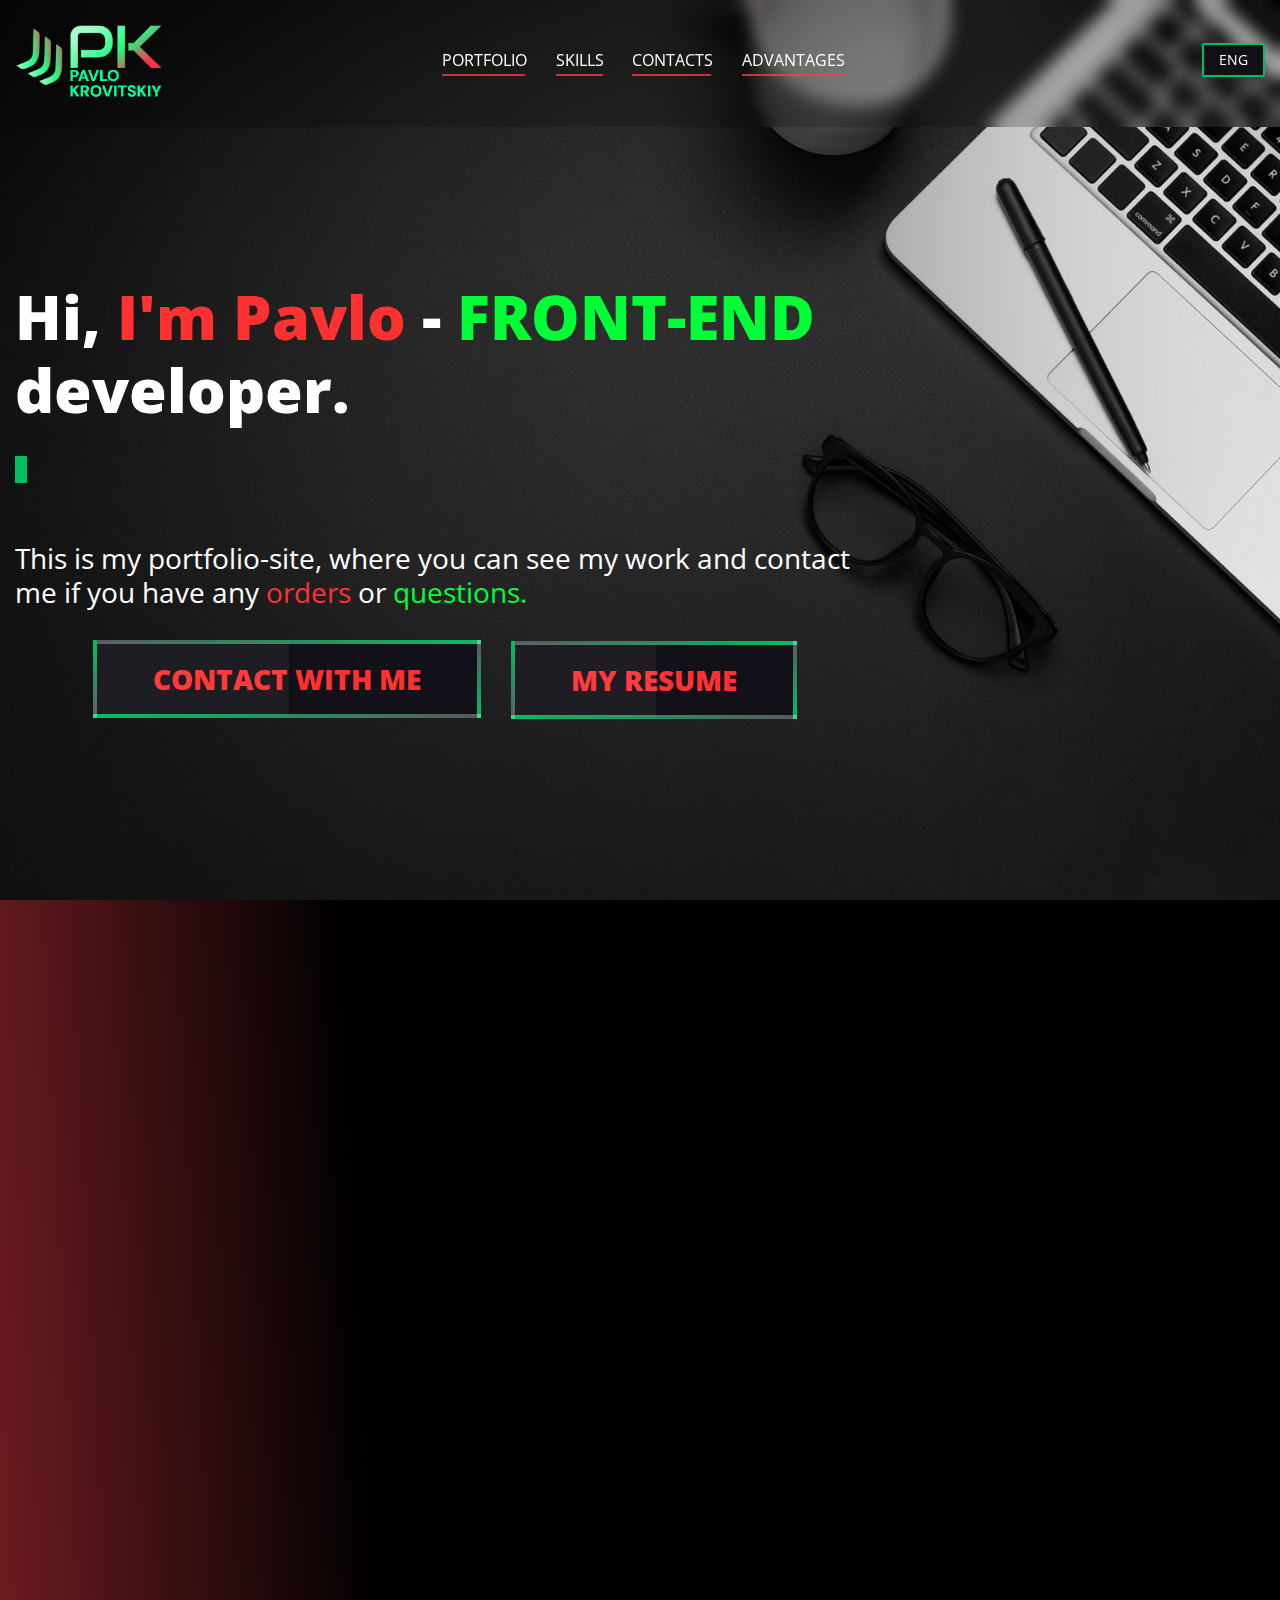
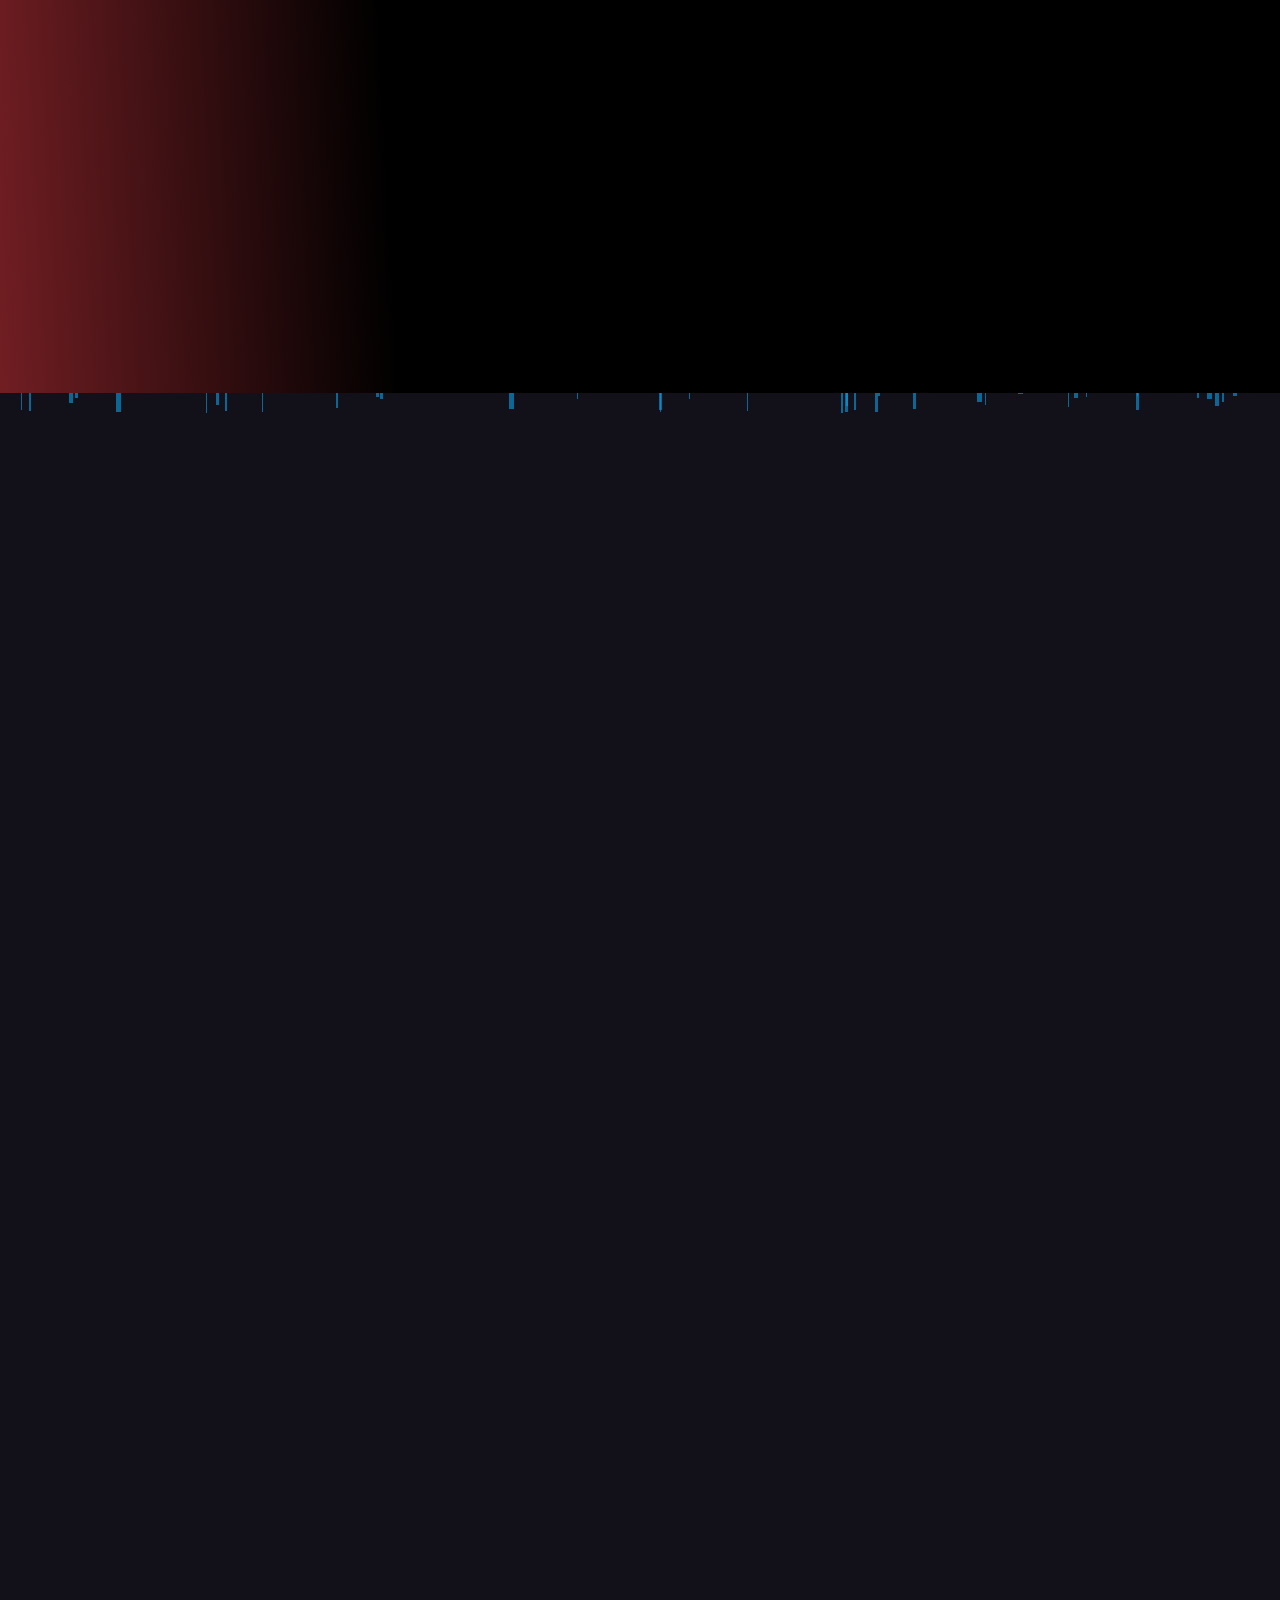
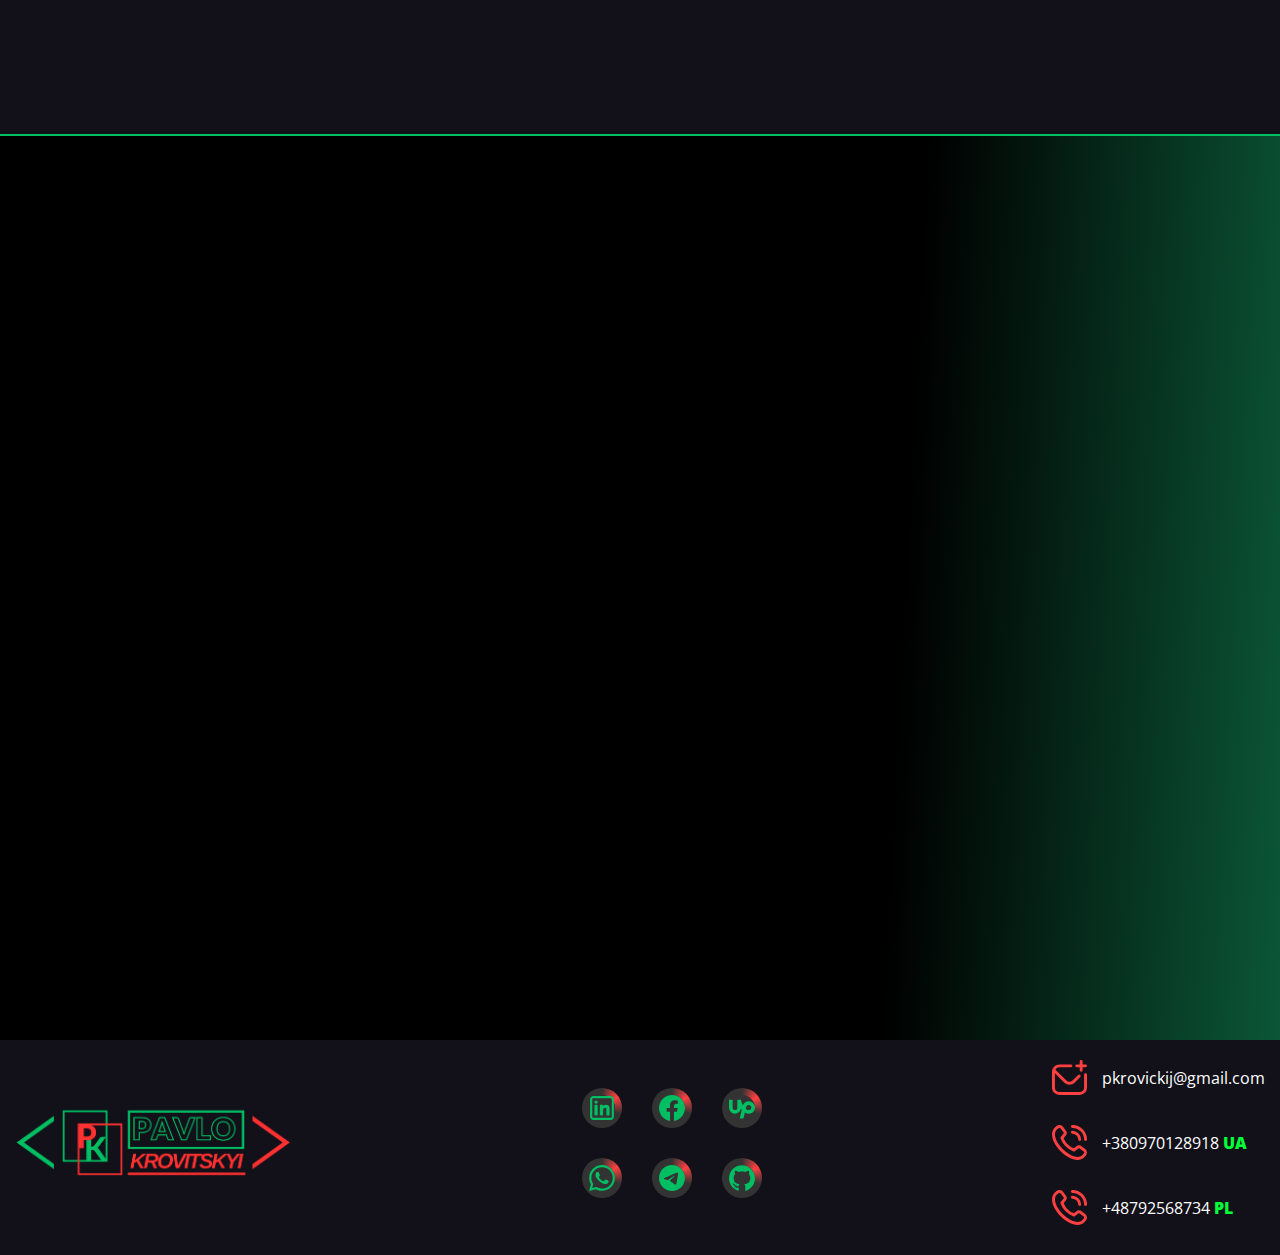
<file: portfolio/index.html>
<!DOCTYPE html>
<html lang="en">

<head>
	<title>PK Portfolio</title>
	<meta charset="UTF-8">
	<meta name="format-detection" content="telephone=no">
	<!-- <style>body{opacity: 0;}</style> -->
	<link rel="stylesheet" href="css/style.min.css?_v=20240320204629">
	<link rel="shortcut icon" href="favicon.png">
	<!-- <meta name="robots" content="noindex, nofollow"> -->
	<meta name="viewport" content="width=device-width, initial-scale=1.0">
</head>

<body>
	<div class="wrapper">
		<header data-lp data-scroll class="header">
			<div class="header__container">
				<a href="#" data-goto-header data-goto=".hero-page" class="header__logo hover-target">
					<img src="img/logo-1(5).png" alt="site logo with text Pavlo Krovitskyi">
				</a>
				<div class="header__menu menu">
					<nav class="menu__body">
						<ul class="menu__list">
							<li class="menu__item"><a data-goto-header data-goto=".portfolio" href="#" class="menu__link link ">Portfolio</a></li>
							<li class="menu__item"><a data-goto-header data-goto=".skills" href="#" class="menu__link link ">Skills</a></li>
							<li class="menu__item"><a data-goto-header data-goto=".contacts-page" href="#" class="menu__link link ">Contacts</a></li>
							<li class="menu__item"><a data-goto-header data-goto=".advantages" href="#" class="menu__link link ">Advantages</a></li>
						</ul>
					</nav>
				</div>
				<!--  -->
				<div class="header__actions">
					<div class="header__theme-switch theme-switch">
						<input type="checkbox" class="theme-switch__checkbox" id="change-theme" aria-label="change theme">
						<label for="change-theme" class="theme-switch__label">
							<svg class="theme-switch__moon" stroke-width="1.5" viewBox="0 0 24 24" fill="none" xmlns="http://www.w3.org/2000/svg">
								<path d="M3 11.5066C3 16.7497 7.25034 21 12.4934 21C16.2209 21 19.4466 18.8518 21 15.7259C12.4934 15.7259 8.27411 11.5066 8.27411 3C5.14821 4.55344 3 7.77915 3 11.5066Z" stroke="currentColor" stroke-linecap="round" stroke-linejoin="round" />
							</svg>
							<svg class="theme-switch__sun" stroke-width="1.5" viewBox="0 0 24 24" fill="none" xmlns="http://www.w3.org/2000/svg">
								<path d="M12 18C15.3137 18 18 15.3137 18 12C18 8.68629 15.3137 6 12 6C8.68629 6 6 8.68629 6 12C6 15.3137 8.68629 18 12 18Z" stroke="currentColor" stroke-linecap="round" stroke-linejoin="round" />
								<path d="M22 12L23 12" stroke="currentColor" stroke-linecap="round" stroke-linejoin="round" />
								<path d="M12 2V1" stroke="currentColor" stroke-linecap="round" stroke-linejoin="round" />
								<path d="M12 23V22" stroke="currentColor" stroke-linecap="round" stroke-linejoin="round" />
								<path d="M20 20L19 19" stroke="currentColor" stroke-linecap="round" stroke-linejoin="round" />
								<path d="M20 4L19 5" stroke="currentColor" stroke-linecap="round" stroke-linejoin="round" />
								<path d="M4 20L5 19" stroke="currentColor" stroke-linecap="round" stroke-linejoin="round" />
								<path d="M4 4L5 5" stroke="currentColor" stroke-linecap="round" stroke-linejoin="round" />
								<path d="M1 12L2 12" stroke="currentColor" stroke-linecap="round" stroke-linejoin="round" />
							</svg>
							<span class="theme-switch__ball"></span>
						</label>
					</div>

					<select aria-label="Language selection" class="header__lang hover-target">
						<option data-href="ua.html" value="UA">UA</option>
						<option data-href="index.html" value="ENG" selected>ENG</option>
					</select>
				</div>

				<button type="button" class="header__icon-button icon-menu" aria-label="burger menu button"><span></span></button>

			</div>
			<div id="scroll-bar"></div>
		</header>
		<main class="page">

			<section class="page__hero hero-page">
				<div class="hero-page__container">
					<div class="hero-page__body">
						<div class="hero-page__wrapper-title">
							<h1 class="hero-page__title">Hi, <span>I'm Pavlo</span> - <span>FRONT-END</span> developer.</h1>
						</div>

						<div class="hero-page__wrapper-text">
							<p data-text-type="70" data-text-type-delay="3000" class="hero-page__text hover-target">
								My passion is creating responsive websites and web applications. I like to work with complex and bright projects, they help me develop and be a high-level developer.
							</p>
						</div>

						<div class="hero-page__lable">This is my portfolio-site, where you can see my work and contact me if you have any <span>orders</span> or <span>questions.</span></div>

						<div class="hero-page__buttons">
							<div class="hero-page__wrapper-button">
								<a target="_blank" rel="noopener noreferrer" href="https://t.me/Pavlo_Krovitskyi" class="hero-page__button hover-target">contact with me <span></span><span></span><span></span><span></span></a>
							</div>
							<div class="hero-page__wrapper-button">
								<button class="hero-page__button hover-target" type="button">my resume <span></span><span></span><span></span><span></span></button>
							</div>
						</div>


					</div>
				</div>
			</section>

			<section data-watch data-watch-once data-watch-margin="-160px" class="page__portfolio portfolio">
				<div class="portfolio__container">
					<div class="portfolio__wrapper-title">
						<h2 class="portfolio__title"><span>my</span> <span>portfolio</span></h2>
					</div>

					<div data-showmore="items" class="portfolio__content">
						<div data-watch data-watch-once data-watch-threshold="0.3" data-showmore-content="2" class="portfolio__body">

							<a data-watch data-watch-once data-watch-threshold="0.4" target="_blank" rel="noopener noreferrer" href="https://alfa-automation-gmbh-an.netlify.app/" class="portfolio__item item-portfolio">
								<div class="item-portfolio__body">
									<div class="item-portfolio__front-side-ibg">
										<img data-src="img/portfolio-image/alpha-a.jpg" alt="portfolio image">
										<div class="item-portfolio__icon">
											<svg>
												<use xlink:href="img/icons/icons.svg#click-icon"></use>
											</svg>
										</div>
									</div>
									<div class="item-portfolio__back-side info-item">
										<div class="info-item__wrapper-title">
											<h3 class="info-item__title hover-target">Alpha Automation GMBH</h3>
										</div>
										<div class="info-item__wrapper-lable">
											<div class="info-item__lable hover-target"><span>Click</span> <span>to view</span></div>
										</div>
									</div>
								</div>
							</a>

							<a data-watch data-watch-once data-watch-threshold="0.4" target="_blank" rel="noopener noreferrer" href="https://morning-rocket.netlify.app/" class="portfolio__item item-portfolio ">
								<div class="item-portfolio__body ">
									<div class="item-portfolio__front-side-ibg">
										<img data-src="img/portfolio-image/morning-r.jpg" alt="item portfolio image">
										<div class="item-portfolio__icon">
											<svg>
												<use xlink:href="img/icons/icons.svg#click-icon"></use>
											</svg>
										</div>
									</div>
									<div class="item-portfolio__back-side info-item">
										<div class="info-item__wrapper-title">
											<h3 class="info-item__title hover-target">Morning Rocket</h3>
										</div>
										<div class="info-item__wrapper-lable">
											<div class="info-item__lable hover-target"><span>Click</span> <span>to view</span></div>
										</div>
									</div>
								</div>
							</a>

							<a data-watch data-watch-once data-watch-threshold="0.4" target="_blank" rel="noopener noreferrer" href="https://pavlokrovitskyi.github.io/work/spyro/" class="portfolio__item item-portfolio">
								<div class="item-portfolio__body">
									<div class="item-portfolio__front-side-ibg">
										<img data-src="img/portfolio-image/spyro.jpg" alt="item portfolio image">
										<div class="item-portfolio__icon">
											<svg>
												<use xlink:href="img/icons/icons.svg#click-icon"></use>
											</svg>
										</div>
									</div>
									<div class="item-portfolio__back-side info-item">
										<div class="info-item__wrapper-title">
											<h3 class="info-item__title hover-target">SPYRO</h3>
										</div>
										<div class="info-item__wrapper-lable">
											<div class="info-item__lable hover-target"><span>Click</span> <span>to view</span></div>
										</div>
									</div>
								</div>
							</a>

							<a data-watch data-watch-once data-watch-threshold="0.4" target="_blank" rel="noopener noreferrer" href="https://jadoo-pk.netlify.app/" class="portfolio__item item-portfolio">
								<div class="item-portfolio__body">
									<div class="item-portfolio__front-side-ibg">
										<img data-src="img/portfolio-image/jadoo.jpg" alt="item portfolio image">
										<div class="item-portfolio__icon">
											<svg>
												<use xlink:href="img/icons/icons.svg#click-icon"></use>
											</svg>
										</div>
									</div>
									<div class="item-portfolio__back-side info-item">
										<div class="info-item__wrapper-title">
											<h3 class="info-item__title hover-target">JADOO</h3>
										</div>
										<div class="info-item__wrapper-lable">
											<div class="info-item__lable hover-target"><span>Click</span> <span>to view</span></div>
										</div>
									</div>
								</div>
							</a>

							<a data-watch data-watch-once data-watch-threshold="0.4" target="_blank" rel="noopener noreferrer" rel="noopener noreferrer" href="https://trans-gold-pk.netlify.app/" class="portfolio__item item-portfolio">
								<div class="item-portfolio__body ">
									<div class="item-portfolio__front-side-ibg">
										<img data-src="img/portfolio-image/trans-g.jpg" alt="item portfolio image">
										<div class="item-portfolio__icon">
											<svg>
												<use xlink:href="img/icons/icons.svg#click-icon"></use>
											</svg>
										</div>
									</div>
									<div class="item-portfolio__back-side info-item">
										<div class="info-item__wrapper-title">
											<h3 class="info-item__title hover-target">Transfer Gold</h3>
										</div>
										<div class="info-item__wrapper-lable">
											<div class="info-item__lable hover-target"><span>Click</span> <span>to view</span></div>
										</div>
									</div>
								</div>
							</a>

							<a data-watch data-watch-once data-watch-threshold="0.4" target="_blank" rel="noopener noreferrer" href="https://pavlokrovitskyi.github.io/work/deep/" class="portfolio__item item-portfolio">
								<div class="item-portfolio__body">
									<div class="item-portfolio__front-side-ibg">
										<img data-src="img/portfolio-image/deep.jpg" alt="item portfolio image">
										<div class="item-portfolio__icon">
											<svg>
												<use xlink:href="img/icons/icons.svg#click-icon"></use>
											</svg>
										</div>
									</div>
									<div class="item-portfolio__back-side info-item">
										<div class="info-item__wrapper-title">
											<h3 class="info-item__title hover-target">Deep - Digital Agency</h3>
										</div>
										<div class="info-item__wrapper-lable">
											<div class="info-item__lable hover-target"><span>Click</span> <span>to view</span></div>
										</div>
									</div>
								</div>
							</a>

							<a data-watch data-watch-once data-watch-threshold="0.4" target="_blank" rel="noopener noreferrer" href="https://creative-thinker-pk.netlify.app/" class="portfolio__item item-portfolio ">
								<div class="item-portfolio__body">
									<div class="item-portfolio__front-side-ibg">
										<img data-src="img/portfolio-image/creative-t.jpg" alt="item portfolio image">
										<div class="item-portfolio__icon">
											<svg>
												<use xlink:href="img/icons/icons.svg#click-icon"></use>
											</svg>
										</div>
									</div>
									<div class="item-portfolio__back-side info-item">
										<div class="info-item__wrapper-title">
											<h3 class="info-item__title hover-target">Creative Thinker</h3>
										</div>
										<div class="info-item__wrapper-lable">
											<div class="info-item__lable hover-target"><span>Click</span> <span>to view</span></div>
										</div>
									</div>
								</div>
							</a>

							<a data-watch data-watch-once data-watch-threshold="0.4" target="_blank" rel="noopener noreferrer" href="https://aster-news-pk.netlify.app/home" class="portfolio__item item-portfolio">
								<div class="item-portfolio__body">
									<div class="item-portfolio__front-side-ibg">
										<img data-src="img/portfolio-image/aster.jpg" alt="item portfolio image">
										<div class="item-portfolio__icon">
											<svg>
												<use xlink:href="img/icons/icons.svg#click-icon"></use>
											</svg>
										</div>
									</div>
									<div class="item-portfolio__back-side info-item">
										<div class="info-item__wrapper-title">
											<h3 class="info-item__title hover-target">Aster News</h3>
										</div>
										<div class="info-item__wrapper-lable">
											<div class="info-item__lable hover-target"><span>Click</span> <span>to view</span></div>
										</div>
									</div>
								</div>
							</a>

						</div>
						<div data-watch data-watch-once data-watch-margin="-100px" class="portfolio__wrapper-more-button">
							<button hidden data-showmore-button type="button" class="portfolio__more-button hover-target">
								<span>Show more</span><span>Show less</span>
							</button>
						</div>
					</div>

				</div>
			</section>

			<section data-watch data-watch-once data-watch-margin="-160px" class="page__skills skills">
				<div class="skills__cloud cloud"></div>
				<div class="skills__wrapper-title">
					<h2 class="skills__title"><span>My</span> <span>skills</span></h2>
				</div>
				<!-- Оболонка слайдера -->
				<div data-watch data-watch-once data-watch-threshold="0.6" class="skills__slider swiper">
					<!-- Частина слайдера, що рухається -->
					<div class="skills__wrapper swiper-wrapper">
						<!-- Слайд -->

						<div class="skills__slide swiper-slide">
							<svg>
								<use xlink:href="img/icons/icons.svg#gulp-white-logo"></use>
							</svg>
							<h3 class="skills__lable hover-target">Gulp</h3>
						</div>

						<div class="skills__slide swiper-slide">
							<img src="img/content-icons/icon-bem.svg" alt="icon bem methodology">
							<div class="skills__wrapper-lable">
								<h3 class="skills__lable hover-target">BEM</h3>
							</div>
						</div>

						<div class="skills__slide swiper-slide">
							<img src="img/content-icons/icon-css.svg" alt="icon CSS technology">
							<div class="skills__wrapper-lable">
								<h3 class="skills__lable hover-target">CSS</h3>
							</div>
						</div>

						<div class="skills__slide swiper-slide">
							<img src="img/content-icons/icon-figma.svg" alt="icon Figma">
							<div class="skills__wrapper-lable">
								<h3 class="skills__lable hover-target">Figma</h3>
							</div>
						</div>

						<div class="skills__slide swiper-slide">
							<img src="img/content-icons/icon-git.svg" alt="icon git">
							<div class="skills__wrapper-lable">
								<h3 class="skills__lable hover-target">GIT</h3>
							</div>
						</div>

						<div class="skills__slide swiper-slide">
							<img src="img/content-icons/icon-html.svg" alt="icon html">
							<div class="skills__wrapper-lable">
								<h3 class="skills__lable hover-target">HTML</h3>
							</div>
						</div>

						<div class="skills__slide swiper-slide">
							<img src="img/content-icons/icon-js.svg" alt="icon JavaScript">
							<div class="skills__wrapper-lable">
								<h3 class="skills__lable hover-target">JavaScript</h3>
							</div>
						</div>

						<div class="skills__slide swiper-slide">
							<img src="img/content-icons/icon-scss.svg" alt="icon preprocessor scss">
							<div class="skills__wrapper-lable">
								<h3 class="skills__lable hover-target">SCSS</h3>
							</div>
						</div>

						<div class="skills__slide swiper-slide">
							<img src="img/content-icons/icon-swiper.svg" alt="icon slider swiper">
							<div class="skills__wrapper-lable">
								<h3 class="skills__lable hover-target">SWIPER</h3>
							</div>
						</div>

						<div class="skills__slide swiper-slide">
							<img src="img/content-icons/webpack.svg" alt="icon html">
							<div class="skills__wrapper-lable">
								<h3 class="skills__lable hover-target">Webpack</h3>
							</div>
						</div>

					</div>
				</div>
			</section>

			<section class="page__contacts contacts-page">
				<div class="contacts-page__content">
					<div class="contacts-page__container">
						<div data-watch data-watch-once data-watch-threshold="0.4" class="contacts-page__body">
							<div class="contacts-page__wrapper-title">
								<h2 class="contacts-page__title"><span>My</span> <span>contacts</span></h2>
							</div>
							<div class="contacts-page__text">
								<p>
									If you are on this page, it means you have a job for me. You are very lucky, because I am an experienced front-end developer who is always ready to help you with your projects.
								</p>
								<p>
									If you have any questions, suggestions, or would like to use my services, please feel free to contact me in any way convenient for you. I appreciate your interest in my work and look forward to hearing from you! Contact me now and I will be happy to assist you!
								</p>
							</div>
							<div class="contacts-page__social social">

								<a data-watch data-watch-once data-watch-margin="-70px" target="_blank" rel="noopener noreferrer" href="https://www.linkedin.com/in/pavlo-krovitskyi/" class="social__item" aria-label="link to Linkedin">
									<div class="social__icon">
										<svg class="hover-target">
											<use xlink:href="img/icons/icons.svg#linkedin"></use>
										</svg>
									</div>
								</a>

								<a data-watch data-watch-once data-watch-margin="-70px" target="_blank" rel="noopener noreferrer" href="https://www.facebook.com/pavel.krovitsky/" class="social__item" aria-label="link to Facebook">
									<div class="social__icon">
										<svg class="hover-target">
											<use xlink:href="img/icons/icons.svg#fb"></use>
										</svg>
									</div>
								</a>

								<a data-watch data-watch-once data-watch-margin="-70px" href="#" class="social__item" aria-label="link to Whatsapp">
									<div class="social__icon">
										<svg class="hover-target">
											<use xlink:href="img/icons/icons.svg#whatsapp"></use>
										</svg>
									</div>
								</a>

								<a data-watch data-watch-once data-watch-margin="-70px" target="_blank" rel="noopener noreferrer" href="https://t.me/Pavlo_Krovitskyi" class="social__item" aria-label="link to Telegram messenger">
									<div class="social__icon">
										<svg class="hover-target">
											<use xlink:href="img/icons/icons.svg#telegram"></use>
										</svg>
									</div>
								</a>

								<a data-watch data-watch-once data-watch-margin="-70px" target="_blank" rel="noopener noreferrer" href="https://github.com/PavloKrovitskyi" class="social__item" aria-label="link to Github">
									<div class="social__icon">
										<svg class="hover-target">
											<use xlink:href="img/icons/icons.svg#github"></use>
										</svg>
									</div>
								</a>

								<a data-watch data-watch-once data-watch-margin="-70px" target="_blank" rel="noopener noreferrer" href="https://www.upwork.com/freelancers/pavlokrovitskyi" class="social__item" aria-label="link to Upwork">
									<div class="social__icon">
										<svg class="hover-target">
											<use xlink:href="img/icons/icons.svg#upwork"></use>
										</svg>
									</div>
								</a>

							</div>

							<div class="contacts-page__contacts contacts">

								<a data-watch data-watch-once data-watch-margin="-130px" href="mailto:pkrovickij@gmail.com" class="contacts__item hover-target">
									<svg>
										<use xlink:href="img/icons/icons.svg#mail-plus"></use>
									</svg>
									<div>pkrovickij@gmail.com</div>
								</a>

								<a data-watch data-watch-once data-watch-margin="-130px" href="tel:+380970128918" class="contacts__item hover-target">
									<svg>
										<use xlink:href="img/icons/icons.svg#phone-call"></use>
									</svg>
									<div>+380970128918 <span>UA</span></div>
								</a>

								<a data-watch data-watch-once data-watch-margin="-130px" href="tel:+48792568734" class="contacts__item hover-target">
									<svg>
										<use xlink:href="img/icons/icons.svg#phone-call"></use>
									</svg>
									<div>+48792568734 <span>PL</span></div>
								</a>

							</div>
						</div>
					</div>
				</div>
				<div data-watch data-watch-once data-watch-threshold="0.7" class="contacts-page__image-ibg">
					<img data-src="img/contacts-image/conact-image-2.jpg" alt="decoration image">
				</div>
			</section>

			<section class="page__advantages advantages">
				<div data-watch data-watch-once data-watch-margin="-130px" class="advantages__wrapper-title">
					<h2 class="advantages__title">Why should you <span> hire me</span> for your <span>project</span>?</h2>
				</div>
				<div class="advantages__wrapper-content">
					<div class="advantages__content">
						<div class="advantages__container">
							<div class="advantages__body">
								<div data-watch data-watch-once data-watch-threshold="0.5" class="advantages__block">
									<p>
										As a <span>Front-End Developer</span>, I am distinguished by my desire for results. My job is not just code, it's <span>bringing your vision to life</span>. I create a friendly layout that meets all modern standards and requirements. My specialty is <span>responsive layout for all devices</span>. With extensive development experience, I excel in <span>adapting mobile layouts based on PC design</span>. In addition, I have the skills to <span>create layouts from scratch</span> or from parts of layouts, which allows me to be flexible and creative in my work.
									</p>

									<p>
										I love <span>working with complex and vibrant layouts</span>, turning them into living, dynamic websites. Cooperating with me, <span>you always get the desired result</span>, because I definitely offer the best design option. If something in the layout looks worse than I can do, <span>I provide two versions of the finished project</span>: the first according to the layout, the second improved. If the customer likes the improved version, he pays an additional 15% of the order amount.
									</p>

									<p class="hover-target">
										My goal is not just to develop a site, but to create a product that will work effectively and bring benefits. I am ready for new challenges and look forward to working with you.
									</p>

								</div>
								<div data-watch data-watch-once data-watch-margin="-100px" class="advantages__wrapper-button">
									<a href="https://t.me/Pavlo_Krovitskyi" target="_blank" rel="noopener noreferrer" class="advantages__button hover-target" type="button">Offer a job <span></span><span></span><span></span><span></span></a>
								</div>
							</div>
						</div>
					</div>
					<div data-watch data-watch-once data-watch-threshold="0.5" class="advantages__example-slider">
						<div class="advantages__frame">
							<img class="advantages__image-frame" src="img/advantages/frame-laptop.png" alt="frame laptop">
							<div class="advantages__slider swiper">
								<div class="advantages__wrapper swiper-wrapper">

									<div class="advantages__slide swiper-slide">
										<img data-src="img/portfolio-image/alpha-a.jpg" alt="slide image">
									</div>

									<div class="advantages__slide swiper-slide">
										<img data-src="img/portfolio-image/spyro.jpg" alt="slide image">
									</div>

									<div class="advantages__slide swiper-slide">
										<img data-src="img/portfolio-image/aster.jpg" alt="slide image">
									</div>

									<div class="advantages__slide swiper-slide">
										<img data-src="img/portfolio-image/deep.jpg" alt="slide image">
									</div>

									<div class="advantages__slide swiper-slide">
										<img data-src="img/portfolio-image/morning-r.jpg" alt="slide image">
									</div>

									<div class="advantages__slide swiper-slide">
										<img data-src="img/portfolio-image/creative-t.jpg" alt="slide image">
									</div>

									<div class="advantages__slide swiper-slide">
										<img data-src="img/portfolio-image/trans-g.jpg" alt="slide image">
									</div>

								</div>
							</div>
						</div>
					</div>
				</div>
			</section>

		</main>
		<footer class="footer">
			<div class="footer__container">

				<a href="" class="footer__logo hover-target">
					<img src="img/logo-full.png" alt="site logo with text Pavlo Krovitskyi">
				</a>

				<div class="footer__social social">
					<a target="_blank" rel="noopener noreferrer" href="https://www.linkedin.com/in/pavlo-krovitskyi/" class="social__item hover-target" aria-label="link to Linkedin">
						<div class="social__icon">
							<svg>
								<use xlink:href="img/icons/icons.svg#linkedin"></use>
							</svg>
						</div>
					</a>

					<a target="_blank" rel="noopener noreferrer" href="https://www.facebook.com/pavel.krovitsky/" class="social__item hover-target" aria-label="link to Facebook">
						<div class="social__icon">
							<svg>
								<use xlink:href="img/icons/icons.svg#fb"></use>
							</svg>
						</div>
					</a>

					<a target="_blank" rel="noopener noreferrer" href="https://www.upwork.com/freelancers/pavlokrovitskyi" class="social__item" aria-label="link to Upwork">
						<div class="social__icon">
							<svg class="hover-target">
								<use xlink:href="img/icons/icons.svg#upwork"></use>
							</svg>
						</div>
					</a>

					<a href="#" target="_blank" rel="noopener noreferrer" class="social__item hover-target" aria-label="link to Whatsapp">
						<div class="social__icon">
							<svg>
								<use xlink:href="img/icons/icons.svg#whatsapp"></use>
							</svg>
						</div>
					</a>

					<a target="_blank" rel="noopener noreferrer" href="https://t.me/Pavlo_Krovitskyi" class="social__item hover-target" aria-label="link to Telegram">
						<div class="social__icon">
							<svg>
								<use xlink:href="img/icons/icons.svg#telegram"></use>
							</svg>
						</div>
					</a>

					<a target="_blank" rel="noopener noreferrer" href="https://github.com/PavloKrovitskyi" class="social__item hover-target" aria-label="link to Github">
						<div class="social__icon">
							<svg>
								<use xlink:href="img/icons/icons.svg#github"></use>
							</svg>
						</div>
					</a>
				</div>

				<div class="footer__contacts contacts">
					<a href="mailto:pkrovickij@gmail.com" class="contacts__item hover-target">
						<svg>
							<use xlink:href="img/icons/icons.svg#mail-plus"></use>
						</svg>
						<div>pkrovickij@gmail.com</div>
					</a>

					<a href="tel:+380970128918" class="contacts__item hover-target">
						<svg>
							<use xlink:href="img/icons/icons.svg#phone-call"></use>
						</svg>
						<div>+380970128918 <span>UA</span></div>
					</a>

					<a href="tel:+48792568734" class="contacts__item hover-target">
						<svg>
							<use xlink:href="img/icons/icons.svg#phone-call"></use>
						</svg>
						<div>+48792568734 <span>PL</span></div>
					</a>
				</div>

			</div>
		</footer>
	</div>
	<!-- Стилі для body -->
	<style>
		.lock body {
			overflow: hidden;
			touch-action: none;
			overscroll-behavior: none;
		}

		.loading body {
			opacity: 0;
			visibility: hidden;
		}

		.loaded body {
			transition: opacity 0.5s ease 0s;
			opacity: 1;
			visibility: visible;
		}
	</style>
	<div id="fls-preloader">
		<!-- Документація: https://template.fls.guru/template-docs/modul-preloader.html -->
		<!-- Стилі для прелоадера -->
		<style>
			* {
				padding: 0px;
				margin: 0px;
				border: 0px;
			}

			*,
			*:before,
			*:after {
				box-sizing: border-box;
			}

			html {
				overflow: hidden;
				overflow-y: scroll;
				touch-action: none;
				overscroll-behavior: none;
			}

			/* Головний блок */
			.fls-preloader {
				pointer-events: none;
				z-index: -1;
				position: fixed;
				width: 100%;
				height: 100%;
				top: 0;
				left: 0;
				display: flex;
				justify-content: center;
				align-items: center;
			}

			/* Блок з елементами */
			/* .fls-preloader__body {
      padding: 0.93rem;
      max-width: 31.25rem;
      display: flex;
      flex-direction: column;
    } */

			/* Блок з лічильником */
			/* .fls-preloader__counter {
      font-size: 8rem;
      opacity: 0;
    } */

			/* Прогресбар */
			/* .fls-preloader__line {} */

			/* Лінія прогресбару */
			/* .fls-preloader__line span {
      display: inline-block;
      transition: width 0.2s ease;
      height: 1.8rem;
      background-color: #7A956B;
    } */

			.fls-preloader__circle {
				position: fixed;
				top: 0;
				right: 0;
				/* background: rgb(21, 21, 21) linear-gradient(155deg, rgba(247, 3, 3, 1) 0%, rgba(0, 0, 0, 1) 50%, rgba(0, 191, 99, 1) 100%); */
				background: rgb(21, 21, 21) linear-gradient(155deg, rgba(247, 3, 3, 1) 0%, rgba(0, 0, 0, 1) 40%, rgba(9, 9, 9, 1) 60%, rgba(0, 191, 99, 1) 100%);
				height: 100%;
				width: 100%;
				transition: all 1s easy;
				opacity: 1;
				visibility: visible;
				z-index: 20;
				display: flex;
				align-items: center;
				justify-content: center;
			}

			.done {
				opacity: 0;
				visibility: hidden;
			}

			.fls-preloader__item-circle,
			.fls-preloader__item-circle::before,
			.fls-preloader__item-circle::after {
				border: 6px solid transparent;
				border: 6px solid greeen;
				border-radius: 50%;
			}

			.fls-preloader__item-circle {
				height: 200px;
				width: 200px;
				margin: 200px auto;
				position: relative;
				border-top-color: #00bf63;
				animation-name: spin;
				animation-duration: 1.1s;
				animation-iteration-count: infinite;
				animation-direction: normal;
			}

			.fls-preloader__item-circle::before,
			.fls-preloader__item-circle::after {
				content: "";
				position: absolute;
			}

			.fls-preloader__item-circle::before {
				top: 15px;
				left: 15px;
				bottom: 10px;
				right: 10px;
				border-top-color: #ff3131;
				animation-name: spin;
				animation-duration: 2.1s;
				animation-iteration-count: infinite;
				animation-direction: normal;
				animation-duration: 2.1s;
			}

			.fls-preloader__item-circle::after {
				top: 34px;
				left: 34px;
				bottom: 34px;
				right: 34px;
				border-top-color: #fefefe;
				animation-name: spin;
				animation-delay: 1.3s;
				animation-duration: 3.1s;
				animation-iteration-count: infinite;
				animation-direction: normal;
			}

			@keyframes spin {
				from {
					transform: rotate(0deg);
				}

				to {
					transform: rotate(360deg);
				}
			}
		</style>
		<!-- Скріпт прелоадера -->
		<script>
			function preloader() {
				const preloaderImages = document.querySelector('[data-preloader]') ? document.querySelectorAll('[data-preloader] img') : document.querySelectorAll('img');
				const preloaderContainer = document.querySelector('#fls-preloader');
				if (preloaderImages.length) {
					const preloaderTemplate = `
					<div class="fls-preloader">
						<div class="fls-preloader__body">
              <div class="fls-preloader__circle" id="page-preloader">
                <div class="fls-preloader__item-circle"></div>
              </div>
						</div>
					</div>`;
					document.querySelector('html').insertAdjacentHTML("beforeend", preloaderTemplate);

					const
						preloader = document.querySelector('.fls-preloader'),
						showPecentLoad = document.querySelector('.fls-preloader__counter'),
						showLineLoad = document.querySelector('.fls-preloader__line span'),
						htmlDocument = document.documentElement;

					let imagesLoadedCount = counter = progress = 0;

					htmlDocument.classList.add('loading');
					htmlDocument.classList.add('lock');

					preloaderImages.forEach(preloaderImage => {
						const imgClone = document.createElement('img');
						if (imgClone) {
							imgClone.onload = imageLoaded;
							imgClone.onerror = imageLoaded;
							preloaderImage.dataset.src ? imgClone.src = preloaderImage.dataset.src : imgClone.src = preloaderImage.src;
						}
					});

					function setValueProgress(progress) {
						showPecentLoad ? showPecentLoad.innerText = `${progress}%` : null;
						showLineLoad ? showLineLoad.style.width = `${progress}%` : null;
					}
					showPecentLoad ? setValueProgress(progress) : null;

					function imageLoaded() {
						imagesLoadedCount++;
						progress = Math.round((100 / preloaderImages.length) * imagesLoadedCount);
						const intervalId = setInterval(() => {
							counter >= progress ? clearInterval(intervalId) : setValueProgress(++counter);
							counter >= 100 ? addLoadedClass() : null;
						}, 10);
					}

					function addLoadedClass() {
						htmlDocument.classList.add('loaded');
						htmlDocument.classList.remove('lock');
						htmlDocument.classList.remove('loading');
						setInterval(() => {
							preloader.remove();
							preloaderContainer.remove();
						}, 100);
					}
				} else {
					preloaderContainer.remove();
				}
			}
			preloader();
		</script>
	</div>
	<script src="js/app.min.js?_v=20240320204629"></script>
</body>

</html>
</file>
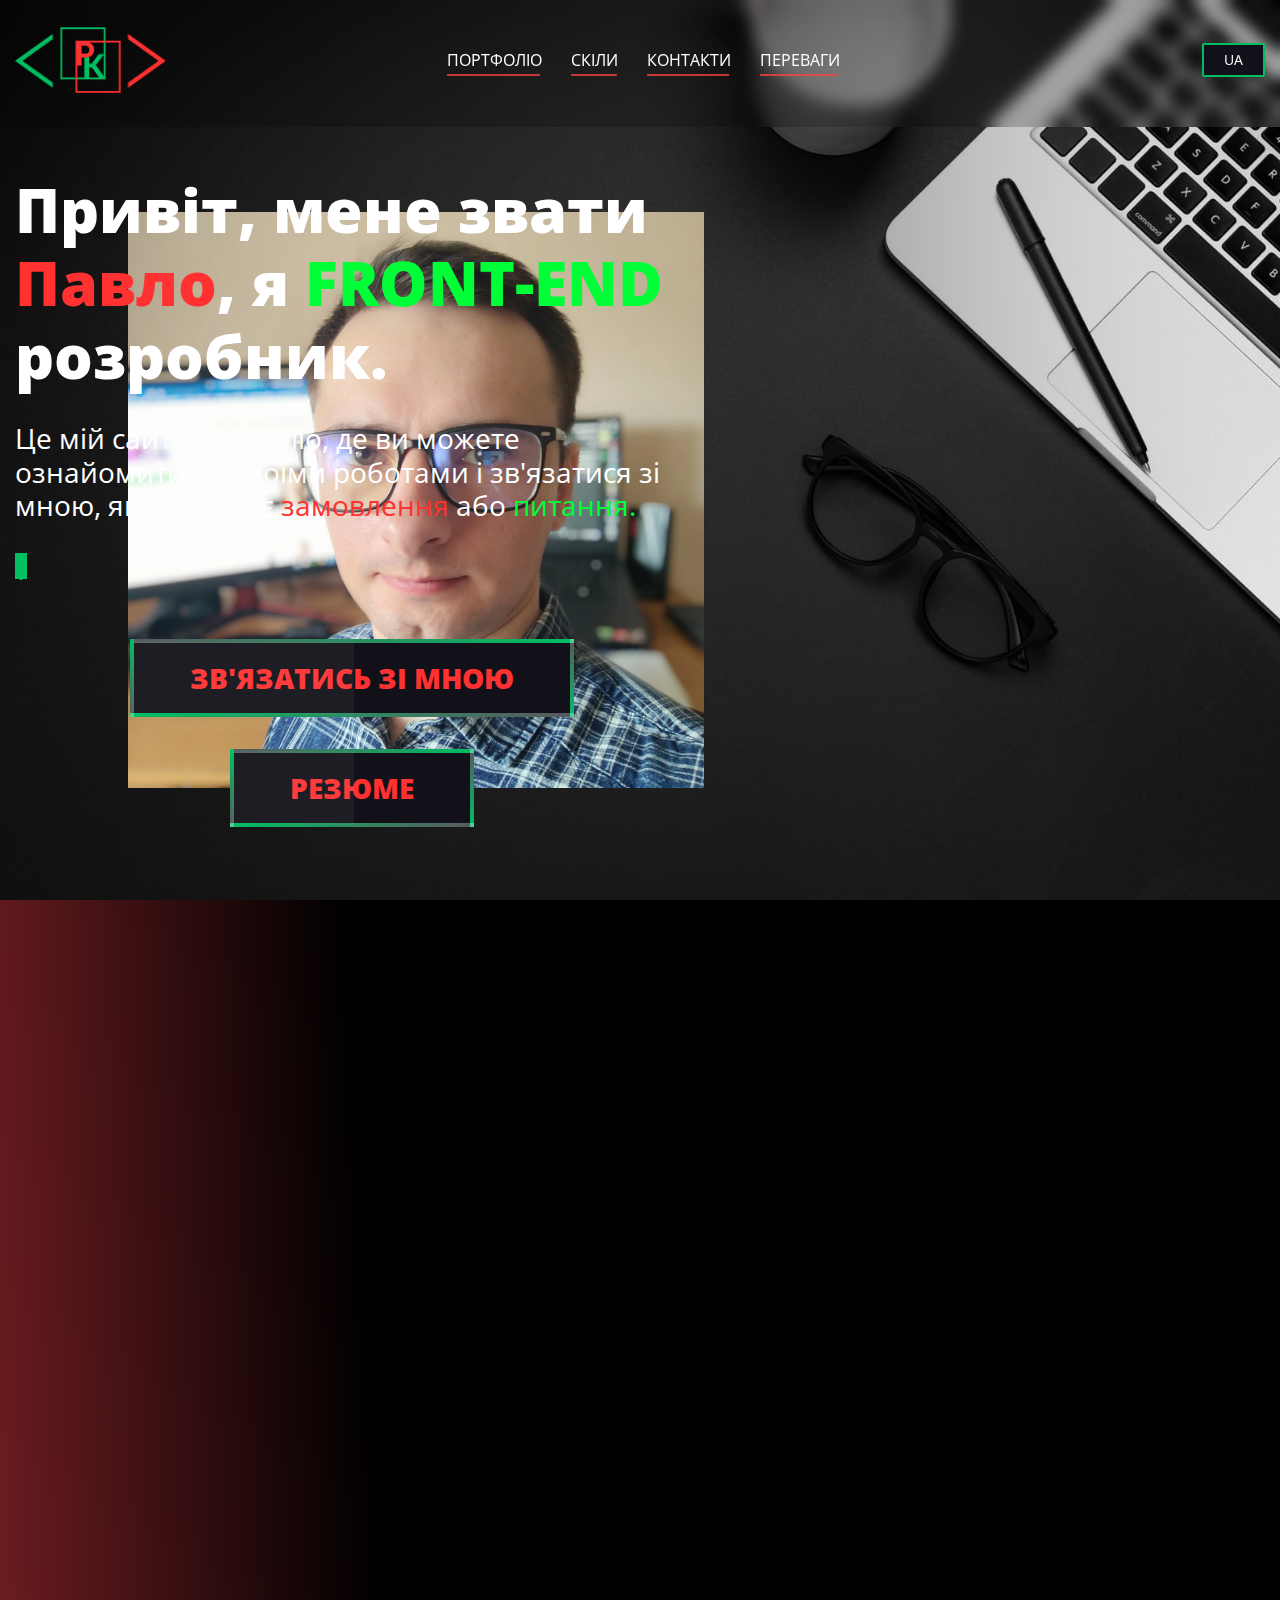
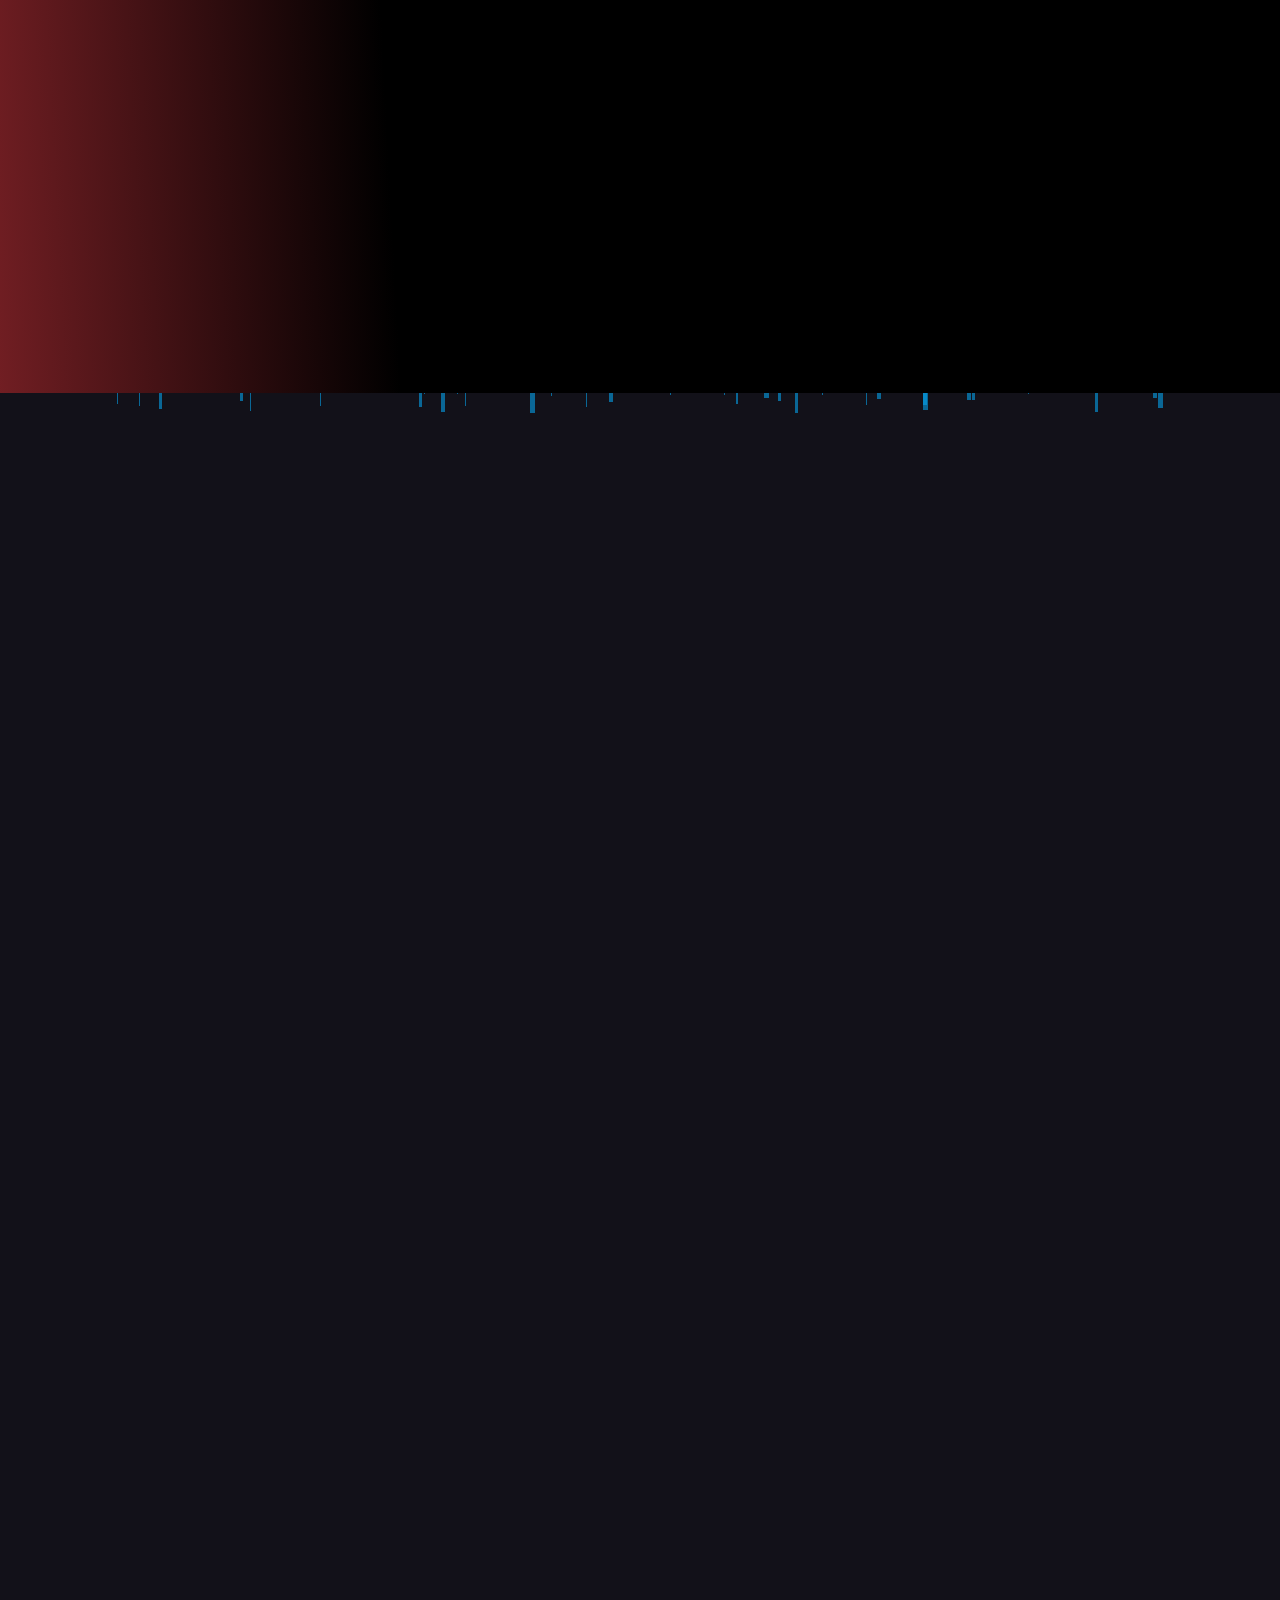
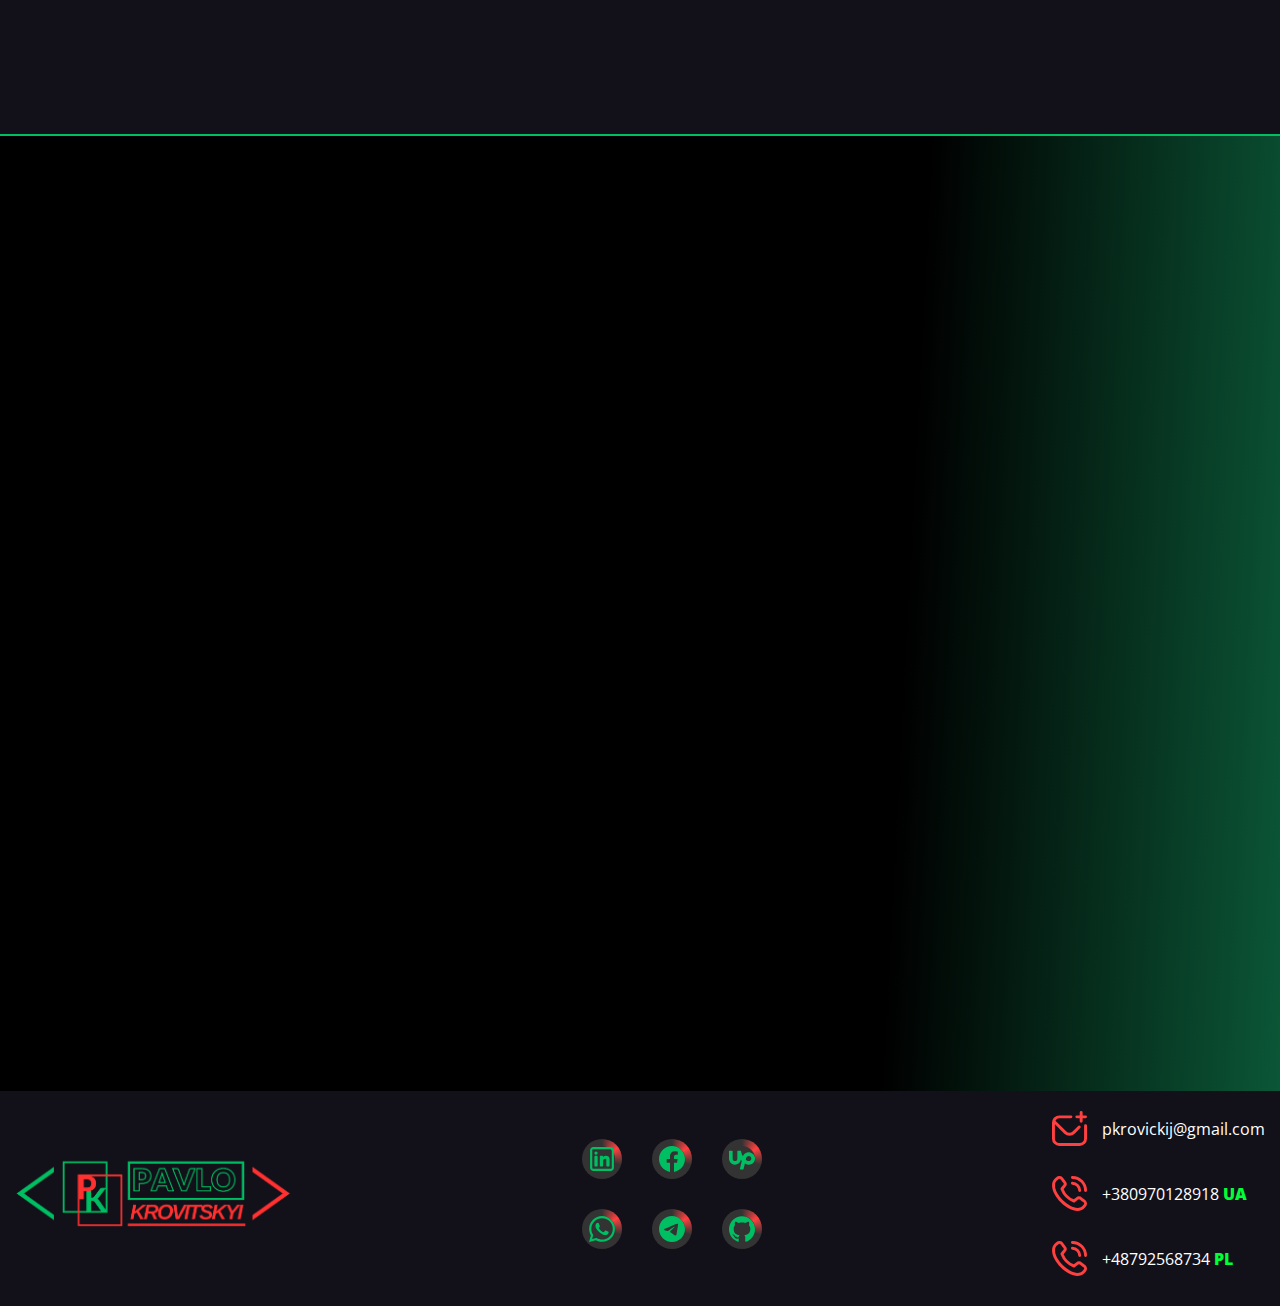
<file: portfolio/ua.html>
<!DOCTYPE html>
<html lang="uk">

<head>
	<title>PK Portfolio</title>
	<meta charset="UTF-8">
	<meta name="format-detection" content="telephone=no">
	<!-- <style>body{opacity: 0;}</style> -->
	<link rel="stylesheet" href="css/style.min.css?_v=20240320204629">
	<link rel="shortcut icon" href="favicon.png">
	<!-- <meta name="robots" content="noindex, nofollow"> -->
	<meta name="viewport" content="width=device-width, initial-scale=1.0">
</head>

<body>
	<div class="wrapper">
		<header data-lp data-scroll class="header">
			<div class="header__container">
				<a href="#" data-goto-header data-goto=".hero-page" class="header__logo hover-target">
					<img src="img/logo-small.png" alt="site logo with text Pavlo Krovitskyi">
				</a>
				<div class="header__menu menu">
					<nav class="menu__body">
						<ul class="menu__list">
							<li class="menu__item"><a data-goto-header data-goto=".portfolio" href="#" class="menu__link link ">портфоліо</a></li>
							<li class="menu__item"><a data-goto-header data-goto=".skills" href="#" class="menu__link link ">скіли</a></li>
							<li class="menu__item"><a data-goto-header data-goto=".contacts-page" href="#" class="menu__link link ">контакти</a></li>
							<li class="menu__item"><a data-goto-header data-goto=".advantages" href="#" class="menu__link link ">переваги</a></li>
						</ul>
					</nav>
				</div>

				<div class="header__actions">
					<div class="header__theme-switch theme-switch">
						<input type="checkbox" class="theme-switch__checkbox" id="change-theme" aria-label="change theme">
						<label for="change-theme" class="theme-switch__label">
							<svg class="theme-switch__moon" stroke-width="1.5" viewBox="0 0 24 24" fill="none" xmlns="http://www.w3.org/2000/svg">
								<path d="M3 11.5066C3 16.7497 7.25034 21 12.4934 21C16.2209 21 19.4466 18.8518 21 15.7259C12.4934 15.7259 8.27411 11.5066 8.27411 3C5.14821 4.55344 3 7.77915 3 11.5066Z" stroke="currentColor" stroke-linecap="round" stroke-linejoin="round" />
							</svg>
							<svg class="theme-switch__sun" stroke-width="1.5" viewBox="0 0 24 24" fill="none" xmlns="http://www.w3.org/2000/svg">
								<path d="M12 18C15.3137 18 18 15.3137 18 12C18 8.68629 15.3137 6 12 6C8.68629 6 6 8.68629 6 12C6 15.3137 8.68629 18 12 18Z" stroke="currentColor" stroke-linecap="round" stroke-linejoin="round" />
								<path d="M22 12L23 12" stroke="currentColor" stroke-linecap="round" stroke-linejoin="round" />
								<path d="M12 2V1" stroke="currentColor" stroke-linecap="round" stroke-linejoin="round" />
								<path d="M12 23V22" stroke="currentColor" stroke-linecap="round" stroke-linejoin="round" />
								<path d="M20 20L19 19" stroke="currentColor" stroke-linecap="round" stroke-linejoin="round" />
								<path d="M20 4L19 5" stroke="currentColor" stroke-linecap="round" stroke-linejoin="round" />
								<path d="M4 20L5 19" stroke="currentColor" stroke-linecap="round" stroke-linejoin="round" />
								<path d="M4 4L5 5" stroke="currentColor" stroke-linecap="round" stroke-linejoin="round" />
								<path d="M1 12L2 12" stroke="currentColor" stroke-linecap="round" stroke-linejoin="round" />
							</svg>
							<span class="theme-switch__ball"></span>
						</label>
					</div>

					<select aria-label="Вибір мови" class="header__lang">
						<option data-href="ua.html" value="UA" selected>UA</option>
						<option data-href="index.html" value="ENG">ENG</option>
					</select>
				</div>

				<button type="button" class="header__icon-button icon-menu" aria-label="кнопка бургер меню"><span></span></button>
			</div>
			<div class="header__scroll-bar" id="scroll-bar"></div>
		</header>
		<main class="page">

			<section class="page__hero hero-page">
				<div class="hero-page__content">
					<div class="hero-page__container">
						<div class="hero-page__body">
							<div class="hero-page__wrapper-title">
								<h1 class="hero-page__title">Привіт, мене звати <span>Павло</span>, я <span>FRONT-END</span> розробник.</h1>
							</div>
							<div class="hero-page__lable">
								Це мій сайт-портфоліо, де ви можете ознайомитися з моїми роботами і зв'язатися зі мною, якщо у вас є <span>замовлення</span> або <span>питання.</span>
							</div>
							<div class="hero-page__wrapper-text hero-page__wrapper-text--heigth">
								<p data-text-type="70" data-text-type-delay="4000" class="hero-page__text hover-target">
									Моя пристрасть - створення адаптивних веб-сайтів та веб-додатків. Мені подобається працювати зі складними і яскравими проектами, вони допомагають мені розвиватись і ставати розробником високого рівня.
								</p>

							</div>
							<div class="hero-page__buttons">
								<div class="hero-page__wrapper-button">
									<a href="https://t.me/Pavlo_Krovitskyi" target="_blank" rel="noopener noreferrer" class="hero-page__button hover-target">Зв'язатись зі мною <span></span><span></span><span></span><span></span></a>
								</div>
								<div class="hero-page__wrapper-button">
									<button class="hero-page__button hover-target" type="button">резюме <span></span><span></span><span></span><span></span></button>
								</div>
							</div>
						</div>
					</div>
				</div>
				<div class="hero-page__image-ibg">
					<img src="img/hero-img/image-1.webp" alt="">
				</div>
			</section>

			<section data-watch data-watch-once data-watch-margin="-160px" class="page__portfolio portfolio">
				<div class="portfolio__container">
					<div class="portfolio__wrapper-title">
						<h2 class="portfolio__title"><span>мої</span> <span>роботи</span></h2>
					</div>

					<div data-showmore="items" class="portfolio__content">
						<div data-watch data-watch-once data-watch-threshold="0.3" data-showmore-content="2" class="portfolio__body">

							<a data-watch data-watch-once data-watch-threshold="0.4" target="_blank" rel="noopener noreferrer" href="https://alfa-automation-gmbh-an.netlify.app/" class="portfolio__item item-portfolio ">
								<div class="item-portfolio__body">
									<div class="item-portfolio__front-side-ibg">
										<img data-src="img/portfolio-image/alpha-a.jpg" alt="item portfolio image">
										<div class="item-portfolio__icon">
											<svg>
												<use xlink:href="img/icons/icons.svg#hand-click"></use>
											</svg>
										</div>
									</div>
									<div class="item-portfolio__back-side info-item">
										<div class="info-item__wrapper-title">
											<h3 class="info-item__title hover-target">Alpha Automation GMBH</h3>
										</div>
										<div class="info-item__wrapper-lable">
											<div class="info-item__lable hover-target"><span>Натисніть</span> <span>для перегляду</span></div>
										</div>
									</div>
								</div>
							</a>

							<a data-watch data-watch-once data-watch-threshold="0.4" target="_blank" rel="noopener noreferrer" href="https://morning-rocket.netlify.app/" class="portfolio__item item-portfolio">
								<div class="item-portfolio__body">
									<div class="item-portfolio__front-side-ibg">
										<img data-src="img/portfolio-image/morning-r.jpg" alt="item portfolio image">
										<div class="item-portfolio__icon">
											<svg>
												<use xlink:href="img/icons/icons.svg#hand-click"></use>
											</svg>
										</div>
									</div>
									<div class="item-portfolio__back-side info-item">
										<div class="info-item__wrapper-title">
											<h3 class="info-item__title hover-target">Morning Rocket</h3>
										</div>
										<div class="info-item__wrapper-lable">
											<div class="info-item__lable hover-target"><span>Натисніть</span> <span>для перегляду</span></div>
										</div>
									</div>
								</div>
							</a>

							<a data-watch data-watch-once data-watch-threshold="0.4" target="_blank" rel="noopener noreferrer" href="https://pavlokrovitskyi.github.io/work/spyro/" class="portfolio__item item-portfolio">
								<div class="item-portfolio__body">
									<div class="item-portfolio__front-side-ibg">
										<img data-src="img/portfolio-image/spyro.jpg" alt="item portfolio image">
										<div class="item-portfolio__icon">
											<svg>
												<use xlink:href="img/icons/icons.svg#hand-click"></use>
											</svg>
										</div>
									</div>
									<div class="item-portfolio__back-side info-item ">
										<div class="info-item__wrapper-title">
											<h3 class="info-item__title hover-target">SPYRO</h3>
										</div>
										<div class="info-item__wrapper-lable">
											<div class="info-item__lable hover-target"><span>Натисніть</span> <span>для перегляду</span></div>
										</div>
									</div>
								</div>
							</a>

							<a data-watch data-watch-once data-watch-threshold="0.4" target="_blank" rel="noopener noreferrer" href="https://jadoo-pk.netlify.app/" class="portfolio__item item-portfolio">
								<div class="item-portfolio__body">
									<div class="item-portfolio__front-side-ibg">
										<img data-src="img/portfolio-image/jadoo.jpg" alt="item portfolio image">
										<div class="item-portfolio__icon">
											<svg>
												<use xlink:href="img/icons/icons.svg#hand-click"></use>
											</svg>
										</div>
									</div>
									<div class="item-portfolio__back-side info-item ">
										<div class="info-item__wrapper-title">
											<h3 class="info-item__title hover-target">JADOO</h3>
										</div>
										<div class="info-item__wrapper-lable">
											<div class="info-item__lable hover-target"><span>Натисніть</span> <span>для перегляду</span></div>
										</div>
									</div>
								</div>
							</a>

							<a data-watch data-watch-once data-watch-threshold="0.4" target="_blank" rel="noopener noreferrer" href="https://trans-gold-pk.netlify.app/" class="portfolio__item item-portfolio">
								<div class="item-portfolio__body">
									<div class="item-portfolio__front-side-ibg">
										<img data-src="img/portfolio-image/trans-g.jpg" alt="item portfolio image">
										<div class="item-portfolio__icon">
											<svg>
												<use xlink:href="img/icons/icons.svg#hand-click"></use>
											</svg>
										</div>
									</div>
									<div class="item-portfolio__back-side info-item ">
										<div class="info-item__wrapper-title">
											<h3 class="info-item__title hover-target">Transfer Gold</h3>
										</div>
										<div class="info-item__wrapper-lable">
											<div class="info-item__lable hover-target"><span>Натисніть</span> <span>для перегляду</span></div>
										</div>
									</div>
								</div>
							</a>

							<a data-watch data-watch-once data-watch-threshold="0.4" target="_blank" rel="noopener noreferrer" href="https://pavlokrovitskyi.github.io/work/deep/" class="portfolio__item item-portfolio">
								<div class="item-portfolio__body">
									<div class="item-portfolio__front-side-ibg">
										<img data-src="img/portfolio-image/deep.jpg" alt="item portfolio image">
										<div class="item-portfolio__icon">
											<svg>
												<use xlink:href="img/icons/icons.svg#hand-click"></use>
											</svg>
										</div>
									</div>
									<div class="item-portfolio__back-side info-item ">
										<div class="info-item__wrapper-title">
											<h3 class="info-item__title hover-target">Deep - Digital Agency</h3>
										</div>
										<div class="info-item__wrapper-lable">
											<div class="info-item__lable hover-target"><span>Натисніть</span> <span>для перегляду</span></div>
										</div>
									</div>
								</div>
							</a>

							<a data-watch data-watch-once data-watch-threshold="0.4" target="_blank" rel="noopener noreferrer" href="https://creative-thinker-pk.netlify.app/" class="portfolio__item item-portfolio">
								<div class="item-portfolio__body">
									<div class="item-portfolio__front-side-ibg">
										<img data-src="img/portfolio-image/creative-t.jpg" alt="item portfolio image">
										<div class="item-portfolio__icon">
											<svg>
												<use xlink:href="img/icons/icons.svg#hand-click"></use>
											</svg>
										</div>
									</div>
									<div class="item-portfolio__back-side info-item ">
										<div class="info-item__wrapper-title">
											<h3 class="info-item__title hover-target">Creative Thinker</h3>
										</div>
										<div class="info-item__wrapper-lable">
											<div class="info-item__lable hover-target"><span>Натисніть</span> <span>для перегляду</span></div>
										</div>
									</div>
								</div>
							</a>

							<a data-watch data-watch-once data-watch-threshold="0.4" target="_blank" rel="noopener noreferrer" href="https://aster-news-pk.netlify.app/home" class="portfolio__item item-portfolio">
								<div class="item-portfolio__body">
									<div class="item-portfolio__front-side-ibg">
										<img data-src="img/portfolio-image/aster.jpg" alt="item portfolio image">
										<div class="item-portfolio__icon">
											<svg>
												<use xlink:href="img/icons/icons.svg#hand-click"></use>
											</svg>
										</div>
									</div>
									<div class="item-portfolio__back-side info-item ">
										<div class="info-item__wrapper-title">
											<h3 class="info-item__title hover-target">Aster News</h3>
										</div>
										<div class="info-item__wrapper-lable">
											<div class="info-item__lable hover-target"><span>Натисніть</span> <span>для перегляду</span></div>
										</div>
									</div>
								</div>
							</a>

						</div>
						<div data-watch data-watch-once data-watch-margin="-100px" class="portfolio__wrapper-more-button">
							<button hidden data-showmore-button type="button" class="portfolio__more-button hover-target">
								<span>Show more</span><span>Show less</span>
							</button>
						</div>
					</div>

				</div>
			</section>

			<section data-watch data-watch-once data-watch-margin="-160px" class="page__skills skills">
				<div class="skills__cloud cloud"></div>
				<div class="skills__wrapper-title">
					<h2 class="skills__title"><span>мої</span> <span>скіли</span></h2>
				</div>
				<!-- Оболонка слайдера -->
				<div data-watch data-watch-once data-watch-threshold="0.6" class="skills__slider swiper">
					<!-- Частина слайдера, що рухається -->
					<div class="skills__wrapper swiper-wrapper">
						<!-- Слайд -->

						<div class="skills__slide swiper-slide">
							<svg>
								<use xlink:href="img/icons/icons.svg#gulp-white-logo"></use>
							</svg>
							<h3 class="skills__lable hover-target">Gulp</h3>
						</div>

						<div class="skills__slide swiper-slide">
							<img src="img/content-icons/icon-bem.svg" alt="icon bem methodology">
							<div class="skills__wrapper-lable">
								<h3 class="skills__lable hover-target">BEM</h3>
							</div>
						</div>

						<div class="skills__slide swiper-slide">
							<img src="img/content-icons/icon-css.svg" alt="icon CSS technology">
							<div class="skills__wrapper-lable">
								<h3 class="skills__lable hover-target">CSS</h3>
							</div>
						</div>

						<div class="skills__slide swiper-slide">
							<img src="img/content-icons/icon-figma.svg" alt="icon Figma">
							<div class="skills__wrapper-lable">
								<h3 class="skills__lable hover-target">Figma</h3>
							</div>
						</div>

						<div class="skills__slide swiper-slide">
							<img src="img/content-icons/icon-git.svg" alt="icon git">
							<div class="skills__wrapper-lable">
								<h3 class="skills__lable hover-target">GIT</h3>
							</div>
						</div>

						<div class="skills__slide swiper-slide">
							<img src="img/content-icons/icon-html.svg" alt="icon html">
							<div class="skills__wrapper-lable">
								<h3 class="skills__lable hover-target">HTML</h3>
							</div>
						</div>

						<div class="skills__slide swiper-slide">
							<img src="img/content-icons/icon-js.svg" alt="icon JavaScript">
							<div class="skills__wrapper-lable">
								<h3 class="skills__lable hover-target">JavaScript</h3>
							</div>
						</div>

						<div class="skills__slide swiper-slide">
							<img src="img/content-icons/icon-scss.svg" alt="icon preprocessor scss">
							<div class="skills__wrapper-lable">
								<h3 class="skills__lable hover-target">SCSS</h3>
							</div>
						</div>

						<div class="skills__slide swiper-slide">
							<img src="img/content-icons/icon-swiper.svg" alt="icon slider swiper">
							<div class="skills__wrapper-lable">
								<h3 class="skills__lable hover-target">SWIPER</h3>
							</div>
						</div>

						<div class="skills__slide swiper-slide">
							<img src="img/content-icons/webpack.svg" alt="icon html">
							<div class="skills__wrapper-lable">
								<h3 class="skills__lable hover-target">Webpack</h3>
							</div>
						</div>

					</div>
				</div>
			</section>

			<section class="page__contacts contacts-page">
				<div class="contacts-page__content">
					<div class="contacts-page__container">
						<div data-watch data-watch-once data-watch-threshold="0.4" class="contacts-page__body">
							<div class="contacts-page__wrapper-title">
								<h2 class="contacts-page__title"><span>мої</span> <span>контакти</span></h2>
							</div>
							<div class="contacts-page__text">
								<p>
									Якщо ти знаходишся на цій сторінці, це означає, що у тебе є робота для мене. Тобі дуже пощастило, адже я досвідчений front-end розробник, який завжди готовий допомогти в реалізації проектів.
								</p>
								<p>
									Якщо у тебе є які-небудь питання, пропозиції, або ти хочеш скористатися моїми послугами, будь ласка, зв'яжись зі мною будь-яким зручним для способом. Я ціную твій інтерес до моєї роботи і буду радий співпраці! Зв'яжись зі мною зараз, щоб разом втілити!
								</p>
							</div>
							<div class="contacts-page__social social">

								<a data-watch data-watch-once data-watch-margin="-70px" target="_blank" rel="noopener noreferrer" href="https://www.linkedin.com/in/pavlo-krovitskyi/" class="social__item" aria-label="посилання на сторінку Linkedin">
									<div class="social__icon">
										<svg class="hover-target">
											<use xlink:href="img/icons/icons.svg#linkedin"></use>
										</svg>
									</div>
								</a>

								<a data-watch data-watch-once data-watch-margin="-70px" target="_blank" rel="noopener noreferrer" href="https://www.facebook.com/pavel.krovitsky/" class="social__item" aria-label="посилання на сторінку Фейсбук">
									<div class="social__icon">
										<svg class="hover-target">
											<use xlink:href="img/icons/icons.svg#fb"></use>
										</svg>
									</div>
								</a>

								<a data-watch data-watch-once data-watch-margin="-70px" href="#" class="social__item" aria-label="посилання на аккаунт whatsapp">
									<div class="social__icon">
										<svg class="hover-target">
											<use xlink:href="img/icons/icons.svg#whatsapp"></use>
										</svg>
									</div>
								</a>

								<a data-watch data-watch-once data-watch-margin="-70px" target="_blank" rel="noopener noreferrer" href="https://t.me/Pavlo_Krovitskyi" class="social__item" aria-label="посилання на аккаунт Телеграм">
									<div class="social__icon">
										<svg class="hover-target">
											<use xlink:href="img/icons/icons.svg#telegram"></use>
										</svg>
									</div>
								</a>

								<a data-watch data-watch-once data-watch-margin="-70px" target="_blank" rel="noopener noreferrer" href="https://github.com/PavloKrovitskyi" class="social__item" aria-label="посилання на гітхаб">
									<div class="social__icon">
										<svg class="hover-target">
											<use xlink:href="img/icons/icons.svg#github"></use>
										</svg>
									</div>
								</a>

								<a data-watch data-watch-once data-watch-margin="-70px" target="_blank" rel="noopener noreferrer" href="https://www.upwork.com/freelancers/pavlokrovitskyi" class="social__item" aria-label="посилання на Апворк">
									<div class="social__icon">
										<svg class="hover-target">
											<use xlink:href="img/icons/icons.svg#upwork"></use>
										</svg>
									</div>
								</a>

							</div>

							<div class="contacts-page__contacts contacts">

								<a data-watch data-watch-once data-watch-margin="-130px" href="mailto:pkrovickij@gmail.com" class="contacts__item hover-target">
									<svg>
										<use xlink:href="img/icons/icons.svg#mail-plus"></use>
									</svg>
									<div>pkrovickij@gmail.com</div>
								</a>

								<a data-watch data-watch-once data-watch-margin="-130px" href="tel:+380970128918" class="contacts__item hover-target">
									<svg>
										<use xlink:href="img/icons/icons.svg#phone-call"></use>
									</svg>
									<div>+380970128918 <span>UA</span></div>
								</a>

								<a data-watch data-watch-once data-watch-margin="-130px" href="tel:+48792568734" class="contacts__item hover-target">
									<svg>
										<use xlink:href="img/icons/icons.svg#phone-call"></use>
									</svg>
									<div>+48792568734 <span>PL</span></div>
								</a>

							</div>
						</div>
					</div>
				</div>
				<div data-watch data-watch-once data-watch-threshold="0.7" class="contacts-page__image-ibg">
					<img data-src="img/contacts-image/conact-image-2.jpg" alt="decoration image">
				</div>
			</section>

			<section class="page__advantages advantages">
				<div data-watch data-watch-once data-watch-margin="-130px" class="advantages__wrapper-title">
					<h2 class="advantages__title">
						Чому <span>варто найняти саме мене</span> для виконання <span>проекту</span>?
					</h2>
				</div>
				<div class="advantages__wrapper-content">
					<div class="advantages__content">

						<div class="advantages__container">
							<div class="advantages__body">
								<div data-watch data-watch-once data-watch-threshold="0.5" class="advantages__block">
									<p>
										Як Front-End розробника, мене відрізняє прагнення до результату. Моя робота - це не просто код, це втілення вашого бачення в життя. Я створюю дружню верстку, яка відповідає всім сучасним стандартам і вимогам. Моя спеціалізація - адаптивна верстка для всіх пристроїв. Маючи великий досвід розробки, я досягаю успіху в адаптації мобільних макетів на основі дизайну для ПК. Крім того, я володію навичками створення верстки з нуля або з частин макетів, що дозволяє мені бути гнучким і творчим у своїй роботі.
									</p>

									<p>
										Я люблю працювати зі складними та яскравими макетами, перетворюючи їх на живі, динамічні вебсайти. Співпрацюючи зі мною, ви завжди отримуєте бажаний результат, адже я пропоную найкращий варіант дизайну. Якщо щось в макеті виглядає гірше, ніж я можу зробити, я надаю дві версії готового проєкту: перша - за макетом, друга - покращена. Якщо замовнику подобається покращений варіант, він доплачує ще 15% від суми замовлення.
									</p>

									<p class="hover-target">
										Моя мета - не просто розробити сайт, а створити продукт, який буде ефективно працювати та приносити користь. Я готовий до нових викликів і з нетерпінням чекаю на співпрацю з вами.
									</p>

								</div>
								<div data-watch data-watch-once data-watch-margin="-100px" class="advantages__wrapper-button">
									<a href="https://t.me/Pavlo_Krovitskyi" target="_blank" rel="noopener noreferrer" class="advantages__button hover-target">
										запропонувати роботу <span></span><span></span><span></span><span></span>
									</a>
								</div>
							</div>
						</div>

					</div>
					<div data-watch data-watch-once data-watch-threshold="0.5" class="advantages__example-slider">
						<div class="advantages__frame">
							<img class="advantages__image-frame" src="img/advantages/frame-laptop.png" alt="frame laptop">
							<div class="advantages__slider swiper">
								<div class="advantages__wrapper swiper-wrapper">

									<div class="advantages__slide swiper-slide">
										<img data-src="img/portfolio-image/alpha-a.jpg" alt="slide image">
									</div>

									<div class="advantages__slide swiper-slide">
										<img data-src="img/portfolio-image/spyro.jpg" alt="slide image">
									</div>

									<div class="advantages__slide swiper-slide">
										<img data-src="img/portfolio-image/aster.jpg" alt="slide image">
									</div>

									<div class="advantages__slide swiper-slide">
										<img data-src="img/portfolio-image/deep.jpg" alt="slide image">
									</div>

									<div class="advantages__slide swiper-slide">
										<img data-src="img/portfolio-image/morning-r.jpg" alt="slide image">
									</div>

									<div class="advantages__slide swiper-slide">
										<img data-src="img/portfolio-image/creative-t.jpg" alt="slide image">
									</div>

									<div class="advantages__slide swiper-slide">
										<img data-src="img/portfolio-image/trans-g.jpg" alt="slide image">
									</div>

								</div>
							</div>
						</div>
					</div>
				</div>
			</section>

		</main>
		<footer class="footer">
			<div class="footer__container">

				<a href="" class="footer__logo hover-target">
					<img src="img/logo-full.png" alt="site logo with text Pavlo Krovitskyi">
				</a>

				<div class="footer__social social">
					<a target="_blank" rel="noopener noreferrer" href="https://www.linkedin.com/in/pavlo-krovitskyi/" class="social__item hover-target" aria-label="link to Linkedin">
						<div class="social__icon">
							<svg>
								<use xlink:href="img/icons/icons.svg#linkedin"></use>
							</svg>
						</div>
					</a>

					<a target="_blank" rel="noopener noreferrer" href="https://www.facebook.com/pavel.krovitsky/" class="social__item hover-target" aria-label="link to Facebook">
						<div class="social__icon">
							<svg>
								<use xlink:href="img/icons/icons.svg#fb"></use>
							</svg>
						</div>
					</a>

					<a target="_blank" rel="noopener noreferrer" href="https://www.upwork.com/freelancers/pavlokrovitskyi" class="social__item" aria-label="link to Upwork">
						<div class="social__icon">
							<svg class="hover-target">
								<use xlink:href="img/icons/icons.svg#upwork"></use>
							</svg>
						</div>
					</a>

					<a href="#" target="_blank" rel="noopener noreferrer" class="social__item hover-target" aria-label="link to Whatsapp">
						<div class="social__icon">
							<svg>
								<use xlink:href="img/icons/icons.svg#whatsapp"></use>
							</svg>
						</div>
					</a>

					<a target="_blank" rel="noopener noreferrer" href="https://t.me/Pavlo_Krovitskyi" class="social__item hover-target" aria-label="link to Telegram">
						<div class="social__icon">
							<svg>
								<use xlink:href="img/icons/icons.svg#telegram"></use>
							</svg>
						</div>
					</a>

					<a target="_blank" rel="noopener noreferrer" href="https://github.com/PavloKrovitskyi" class="social__item hover-target" aria-label="link to Github">
						<div class="social__icon">
							<svg>
								<use xlink:href="img/icons/icons.svg#github"></use>
							</svg>
						</div>
					</a>
				</div>

				<div class="footer__contacts contacts">
					<a href="mailto:pkrovickij@gmail.com" class="contacts__item hover-target">
						<svg>
							<use xlink:href="img/icons/icons.svg#mail-plus"></use>
						</svg>
						<div>pkrovickij@gmail.com</div>
					</a>

					<a href="tel:+380970128918" class="contacts__item hover-target">
						<svg>
							<use xlink:href="img/icons/icons.svg#phone-call"></use>
						</svg>
						<div>+380970128918 <span>UA</span></div>
					</a>

					<a href="tel:+48792568734" class="contacts__item hover-target">
						<svg>
							<use xlink:href="img/icons/icons.svg#phone-call"></use>
						</svg>
						<div>+48792568734 <span>PL</span></div>
					</a>
				</div>

			</div>
		</footer>
	</div>
	<!-- Стилі для body -->
	<style>
		.lock body {
			overflow: hidden;
			touch-action: none;
			overscroll-behavior: none;
		}

		.loading body {
			opacity: 0;
			visibility: hidden;
		}

		.loaded body {
			transition: opacity 0.5s ease 0s;
			opacity: 1;
			visibility: visible;
		}
	</style>
	<div id="fls-preloader">
		<!-- Документація: https://template.fls.guru/template-docs/modul-preloader.html -->
		<!-- Стилі для прелоадера -->
		<style>
			* {
				padding: 0px;
				margin: 0px;
				border: 0px;
			}

			*,
			*:before,
			*:after {
				box-sizing: border-box;
			}

			html {
				overflow: hidden;
				overflow-y: scroll;
				touch-action: none;
				overscroll-behavior: none;
			}

			/* Головний блок */
			.fls-preloader {
				pointer-events: none;
				z-index: -1;
				position: fixed;
				width: 100%;
				height: 100%;
				top: 0;
				left: 0;
				display: flex;
				justify-content: center;
				align-items: center;
			}

			/* Блок з елементами */
			/* .fls-preloader__body {
      padding: 0.93rem;
      max-width: 31.25rem;
      display: flex;
      flex-direction: column;
    } */

			/* Блок з лічильником */
			/* .fls-preloader__counter {
      font-size: 8rem;
      opacity: 0;
    } */

			/* Прогресбар */
			/* .fls-preloader__line {} */

			/* Лінія прогресбару */
			/* .fls-preloader__line span {
      display: inline-block;
      transition: width 0.2s ease;
      height: 1.8rem;
      background-color: #7A956B;
    } */

			.fls-preloader__circle {
				position: fixed;
				top: 0;
				right: 0;
				/* background: rgb(21, 21, 21) linear-gradient(155deg, rgba(247, 3, 3, 1) 0%, rgba(0, 0, 0, 1) 50%, rgba(0, 191, 99, 1) 100%); */
				background: rgb(21, 21, 21) linear-gradient(155deg, rgba(247, 3, 3, 1) 0%, rgba(0, 0, 0, 1) 40%, rgba(9, 9, 9, 1) 60%, rgba(0, 191, 99, 1) 100%);
				height: 100%;
				width: 100%;
				transition: all 1s easy;
				opacity: 1;
				visibility: visible;
				z-index: 20;
				display: flex;
				align-items: center;
				justify-content: center;
			}

			.done {
				opacity: 0;
				visibility: hidden;
			}

			.fls-preloader__item-circle,
			.fls-preloader__item-circle::before,
			.fls-preloader__item-circle::after {
				border: 6px solid transparent;
				border: 6px solid greeen;
				border-radius: 50%;
			}

			.fls-preloader__item-circle {
				height: 200px;
				width: 200px;
				margin: 200px auto;
				position: relative;
				border-top-color: #00bf63;
				animation-name: spin;
				animation-duration: 1.1s;
				animation-iteration-count: infinite;
				animation-direction: normal;
			}

			.fls-preloader__item-circle::before,
			.fls-preloader__item-circle::after {
				content: "";
				position: absolute;
			}

			.fls-preloader__item-circle::before {
				top: 15px;
				left: 15px;
				bottom: 10px;
				right: 10px;
				border-top-color: #ff3131;
				animation-name: spin;
				animation-duration: 2.1s;
				animation-iteration-count: infinite;
				animation-direction: normal;
				animation-duration: 2.1s;
			}

			.fls-preloader__item-circle::after {
				top: 34px;
				left: 34px;
				bottom: 34px;
				right: 34px;
				border-top-color: #fefefe;
				animation-name: spin;
				animation-delay: 1.3s;
				animation-duration: 3.1s;
				animation-iteration-count: infinite;
				animation-direction: normal;
			}

			@keyframes spin {
				from {
					transform: rotate(0deg);
				}

				to {
					transform: rotate(360deg);
				}
			}
		</style>
		<!-- Скріпт прелоадера -->
		<script>
			function preloader() {
				const preloaderImages = document.querySelector('[data-preloader]') ? document.querySelectorAll('[data-preloader] img') : document.querySelectorAll('img');
				const preloaderContainer = document.querySelector('#fls-preloader');
				if (preloaderImages.length) {
					const preloaderTemplate = `
					<div class="fls-preloader">
						<div class="fls-preloader__body">
              <div class="fls-preloader__circle" id="page-preloader">
                <div class="fls-preloader__item-circle"></div>
              </div>
						</div>
					</div>`;
					document.querySelector('html').insertAdjacentHTML("beforeend", preloaderTemplate);

					const
						preloader = document.querySelector('.fls-preloader'),
						showPecentLoad = document.querySelector('.fls-preloader__counter'),
						showLineLoad = document.querySelector('.fls-preloader__line span'),
						htmlDocument = document.documentElement;

					let imagesLoadedCount = counter = progress = 0;

					htmlDocument.classList.add('loading');
					htmlDocument.classList.add('lock');

					preloaderImages.forEach(preloaderImage => {
						const imgClone = document.createElement('img');
						if (imgClone) {
							imgClone.onload = imageLoaded;
							imgClone.onerror = imageLoaded;
							preloaderImage.dataset.src ? imgClone.src = preloaderImage.dataset.src : imgClone.src = preloaderImage.src;
						}
					});

					function setValueProgress(progress) {
						showPecentLoad ? showPecentLoad.innerText = `${progress}%` : null;
						showLineLoad ? showLineLoad.style.width = `${progress}%` : null;
					}
					showPecentLoad ? setValueProgress(progress) : null;

					function imageLoaded() {
						imagesLoadedCount++;
						progress = Math.round((100 / preloaderImages.length) * imagesLoadedCount);
						const intervalId = setInterval(() => {
							counter >= progress ? clearInterval(intervalId) : setValueProgress(++counter);
							counter >= 100 ? addLoadedClass() : null;
						}, 10);
					}

					function addLoadedClass() {
						htmlDocument.classList.add('loaded');
						htmlDocument.classList.remove('lock');
						htmlDocument.classList.remove('loading');
						setInterval(() => {
							preloader.remove();
							preloaderContainer.remove();
						}, 100);
					}
				} else {
					preloaderContainer.remove();
				}
			}
			preloader();
		</script>
	</div>
	<script src="js/app.min.js?_v=20240320204629"></script>
</body>

</html>
</file>
<file: portfolio/css/style.min.css>
@charset "UTF-8";@import url(https://fonts.googleapis.com/css?family=Open+Sans:600,800&display=swap);:root{--text-white:#ffffff;--text-black:#000000;--text-green:#00ff37;--text-red:#ff3131;--bg-red:#ff4040;--bg-green:#00bf63;--bg-black:#121119;--bg-white:#f3f3f3;--bg-dark:#000000;--bg-grey:grey;--bg-animation-white:rgba(255, 255, 255, 0.7);--bg-animation-black:rgba(0, 0, 0, 0.7);--bg-gradient-desk-dark:linear-gradient(
    90deg,
    rgba(0, 0, 0, 0.9612219887955182) 50%,
    rgba(255, 49, 49, 0.7987570028011204) 75%,
    rgba(0, 191, 99, 0.5018382352941176) 100%
  );--bg-gradient-desk-light:linear-gradient(
    90deg,
    rgba(255, 255, 255, 1) 50%,
    rgba(255, 49, 49, 0.5998774509803921) 80%,
    rgba(0, 191, 99, 0.6026785714285714) 100%
  );--bg-gradient-mobile-dark:linear-gradient(
    313deg,
    rgba(255, 49, 49, 0.5998774509803921) 0%,
    rgba(0, 0, 0, 0.8995973389355743) 50%,
    rgba(0, 191, 99, 0.6026785714285714) 100%
  );--bg-gradient-mobile-light:linear-gradient(
    313deg,
    rgba(255, 49, 49, 0.5998774509803921) 0%,
    rgba(255, 255, 255, 1) 50%,
    rgba(0, 191, 99, 0.6026785714285714) 100%
  );--bg-gradient-advant-dark:linear-gradient(93deg, rgba(0, 0, 0, 1) 70%, rgba(0, 191, 99, 0.4) 100%);--bg-gradient-advant-light:linear-gradient(87deg, rgba(255, 255, 255, 1) 70%, rgba(0, 191, 99, 0.6) 100%);--bg-gradient-portfolio-dark:linear-gradient(87deg, rgba(255, 49, 49, 0.4) 0%, rgba(0, 0, 0, 1) 30%);--bg-gradient-portfolio-light:linear-gradient(87deg, rgba(255, 49, 49, 0.6) 0%, rgba(255, 255, 255, 1) 30%);--text:var(--text-green);--line:var(--bg-red);--font-size:1rem;--duration:0.1s;--duration-line:0.6s}*{padding:0;margin:0;border:0}*,:after,:before{-webkit-box-sizing:border-box;box-sizing:border-box}body,html{height:100%;min-width:320px}body{color:var(--text-color);line-height:1;font-family:"Open Sans";font-size:.875rem;-ms-text-size-adjust:100%;-moz-text-size-adjust:100%;-webkit-text-size-adjust:100%;-webkit-font-smoothing:antialiased;-moz-osx-font-smoothing:grayscale}button,input,textarea{font-family:"Open Sans";font-size:inherit;line-height:inherit}button{cursor:pointer;color:inherit;background-color:transparent}a{color:inherit;text-decoration:none}ul li{list-style:none}img{vertical-align:top}h1,h2,h3,h4,h5,h6{font-weight:inherit;font-size:inherit}.lock body{overflow:hidden;-ms-touch-action:none;touch-action:none;-ms-scroll-chaining:none;overscroll-behavior:none}.wrapper{min-height:100%;display:-webkit-box;display:-ms-flexbox;display:flex;-webkit-box-orient:vertical;-webkit-box-direction:normal;-ms-flex-direction:column;flex-direction:column;overflow:hidden}@supports (overflow:clip){.wrapper{overflow:clip}}.wrapper>main{-webkit-box-flex:1;-ms-flex:1 1 auto;flex:1 1 auto}.wrapper>*{min-width:0}[class*=__container]{max-width:96.125rem;margin:0 auto;width:100%;padding:0 .9375rem}.select{min-width:0;position:relative}.select__body{position:relative;min-width:3.9375rem}.select__title{color:inherit;text-align:left;border:.125rem solid var(--bg-decor);background-color:var(--bg-color);cursor:pointer;width:100%;border-radius:.125rem;text-align:center;-webkit-transition:color .2s;transition:color .2s}.select__value{display:-webkit-box;display:-ms-flexbox;display:flex;min-width:0;-webkit-box-align:center;-ms-flex-align:center;align-items:center;height:1.875rem;padding:0 .9375rem;gap:.625rem}.select__value>*{-webkit-box-flex:1;-ms-flex:1 1 auto;flex:1 1 auto}.select__value._select-pseudo-label::before{content:attr(data-pseudo-label);opacity:.5}.select__content{-webkit-box-flex:1;-ms-flex:1 0 auto;flex:1 0 auto;overflow:hidden;text-overflow:ellipsis;white-space:nowrap}.select__text{-webkit-box-flex:1;-ms-flex:1 1 auto;flex:1 1 auto;overflow:hidden;text-overflow:ellipsis;white-space:nowrap}.select__input{width:100%;background-color:transparent;height:100%}.select__options{position:absolute;top:calc(100% - .0625rem);border-radius:0 0 .25rem .25rem;min-width:100%;left:0;background-color:var(--bg-color);color:var(--text-color);border-top:0;border:.125rem solid var(--bg-decor);border-top:0;padding:.625rem 0 .3125rem 0;text-align:center}.select__scroll{overflow:hidden;max-height:12.5rem}.select__option{width:100%;text-align:left;cursor:pointer;padding:.3125rem .9375rem;color:inherit;-webkit-transition:color .2s;transition:color .2s}.select__row{display:-webkit-inline-box;display:-ms-inline-flexbox;display:inline-flex;-webkit-box-align:center;-ms-flex-align:center;align-items:center}.select--show-top .select__options{top:auto;bottom:calc(100% - .0625rem);border:.0625rem solid #d9d9d9;border-bottom:0;border-radius:.25rem .25rem 0 0;padding:.3125rem 0 .625rem 0}._select-tag{cursor:pointer}[data-showmore-button] span:last-child{display:none}._showmore-active [data-showmore-button] span{display:none}._showmore-active [data-showmore-button] span:last-child{display:block}*{cursor:none!important}.fls-cursor{width:100%;height:100%;position:fixed;left:0;top:0;pointer-events:none;mix-blend-mode:difference;z-index:999}.fls-cursor__shadow{will-change:transform;-webkit-transition:all 50ms linear 0s;transition:all 50ms linear 0s;position:fixed;width:3.125rem;height:3.125rem}.fls-cursor__pointer{position:fixed;top:0;left:0;background-color:#fff;height:0;width:0;z-index:99999;mix-blend-mode:difference;border:.0625rem solid #fff}.fls-cursor__pointer::after{content:"";position:absolute;width:1.25rem;height:1.25rem;top:0;left:0;-webkit-transition:all .3s ease 0s;transition:all .3s ease 0s;border-radius:50%;border:.125rem solid #fff;-webkit-box-shadow:0 0 1.375rem x rgba(255,255,255,.6);box-shadow:0 0 1.375rem x rgba(255,255,255,.6);mix-blend-mode:difference;-webkit-transform:translateX(-50%) translateY(-50%);-ms-transform:translateX(-50%) translateY(-50%);transform:translateX(-50%) translateY(-50%)}.fls-cursor._hover .fls-cursor__pointer{border:none}.fls-cursor._hover .fls-cursor__pointer::after{background:#fff;-webkit-box-shadow:0 0 .75rem rgba(255,255,255,.2);box-shadow:0 0 .75rem rgba(255,255,255,.2);-webkit-transform:scale(4.2) translateX(-15%) translateY(-15%);-ms-transform:scale(4.2) translateX(-15%) translateY(-15%);transform:scale(4.2) translateX(-15%) translateY(-15%);border:none;-webkit-transition:all .3s;transition:all .3s}.fls-cursor._active .fls-cursor__pointer::after{-webkit-transition:all 50ms ease 0s;transition:all 50ms ease 0s;-webkit-transform:translateX(-50%) translateY(-50%) scale(.5);-ms-transform:translateX(-50%) translateY(-50%) scale(.5);transform:translateX(-50%) translateY(-50%) scale(.5)}[class*=-ibg]{position:relative}[class*=-ibg] img{position:absolute;width:100%;height:100%;top:0;left:0;-o-object-fit:cover;object-fit:cover}[class*=-ibg--contain] img{-o-object-fit:contain;object-fit:contain}#scroll-bar{position:absolute;top:calc(100% - .5rem);left:0;width:0;height:.5rem;border-radius:0 .3125rem .3125rem 0;background:#3ffffb linear-gradient(121deg,#3ffffb 50%,#00ffe0 70%,#00fc9e 100%)}.social{display:-ms-grid;display:grid;-ms-grid-columns:(1fr)[3];grid-template-columns:repeat(3,1fr);-webkit-column-gap:1.875rem;-moz-column-gap:1.875rem;column-gap:1.875rem;row-gap:1.875rem}.social__icon{width:1.875rem;height:1.875rem;fill:var(--bg-decor);position:relative;overflow:hidden;border-radius:50%;padding:7px}.social__icon::before{content:"";position:absolute;z-index:0;left:-50%;top:-50%;width:200%;height:200%;border-radius:50%;background-color:var(--bg-color);background-repeat:no-repeat;background-position:0 0;background-image:conic-gradient(#333,var(--bg-decor-reverse),#333 30%);-webkit-animation:rotate 3s linear infinite;animation:rotate 3s linear infinite}.social__icon::after{content:"";position:absolute;z-index:1;left:7px;top:7px;width:calc(100% - 14px);height:calc(100% - 14px);background-color:#333;border-radius:50%}@-webkit-keyframes rotate{100%{-webkit-transform:rotate(1turn);transform:rotate(1turn)}}@keyframes rotate{100%{-webkit-transform:rotate(1turn);transform:rotate(1turn)}}.social__icon svg{position:relative;z-index:2;display:block;width:100%;height:100%;fill:var(--bg-decor)}.header{position:fixed;top:0;left:0;width:100%;padding:.3125rem 0 .75rem;z-index:100;-webkit-transition:background-color .3s;transition:background-color .3s;opacity:0;-webkit-transition:opacity .6s .5s,-webkit-transform .6s .5s;transition:opacity .6s .5s,-webkit-transform .6s .5s;transition:transform .6s .5s,opacity .6s .5s;transition:transform .6s .5s,opacity .6s .5s,-webkit-transform .6s .5s}.header._header-scroll .header__container{min-height:5rem}.loaded .header{opacity:1}.header::before{content:"";position:absolute;width:100%;height:100%;top:0;left:0;background-color:rgba(0,0,0,.2);z-index:-1;-webkit-backdrop-filter:blur(.5rem);backdrop-filter:blur(.5rem)}.header__container{position:relative;display:-webkit-box;display:-ms-flexbox;display:flex;-webkit-box-align:center;-ms-flex-align:center;align-items:center;-webkit-box-pack:justify;-ms-flex-pack:justify;justify-content:space-between;min-height:5rem;-webkit-column-gap:.9375rem;-moz-column-gap:.9375rem;column-gap:.9375rem;-webkit-transition:min-height .3s;transition:min-height .3s}.header__logo{position:relative;z-index:2;max-height:100%;max-width:6.875rem;-webkit-transition:all .3s;transition:all .3s}.header__logo img{width:100%;height:100%;-o-object-fit:contain;object-fit:contain;-o-object-position:center;object-position:center}.header__actions{display:-webkit-box;display:-ms-flexbox;display:flex;-ms-flex-wrap:wrap;flex-wrap:wrap;-webkit-column-gap:1.25rem;-moz-column-gap:1.25rem;column-gap:1.25rem;row-gap:.625rem;-webkit-box-align:center;-ms-flex-align:center;align-items:center;-webkit-box-pack:center;-ms-flex-pack:center;justify-content:center}.menu{display:-webkit-box;display:-ms-flexbox;display:flex;-webkit-box-align:center;-ms-flex-align:center;align-items:center;-webkit-box-pack:justify;-ms-flex-pack:justify;justify-content:space-between}.menu__list{display:-webkit-box;display:-ms-flexbox;display:flex;-webkit-box-align:center;-ms-flex-align:center;align-items:center;-ms-flex-wrap:wrap;flex-wrap:wrap;text-transform:uppercase}.menu__link{display:inline-block;position:relative;text-decoration:none;color:var(--text-color);padding:.3125rem 0;line-height:1;font-size:var(--font-size);cursor:none}.menu__link div{overflow:hidden}.menu__link div:first-child{display:-webkit-box;display:-ms-flexbox;display:flex;overflow:hidden}.menu__link div:last-child{position:absolute;pointer-events:none;right:0;left:0;bottom:-3px;height:5px}.menu__link div:last-child svg{display:block;position:absolute;right:0;top:0;width:300%;height:5px;fill:none;stroke:var(--line);stroke-width:1.5px;stroke-linecap:round;stroke-dasharray:63.5px 128px;stroke-dashoffset:var(--line-offset,190.25px);-webkit-transform:translateX(var(--line-x)) translateZ(0);transform:translateX(var(--line-x)) translateZ(0);-webkit-transition:stroke-dashoffset var(--line-d,0s),-webkit-transform var(--line-d,0s);transition:stroke-dashoffset var(--line-d,0s),-webkit-transform var(--line-d,0s);transition:transform var(--line-d,0s),stroke-dashoffset var(--line-d,0s);transition:transform var(--line-d,0s),stroke-dashoffset var(--line-d,0s),-webkit-transform var(--line-d,0s)}.menu__link div span{display:block;-webkit-backface-visibility:hidden;backface-visibility:hidden;font-style:normal;-webkit-transition:-webkit-transform var(--duration) ease;transition:-webkit-transform var(--duration) ease;transition:transform var(--duration) ease;transition:transform var(--duration) ease,-webkit-transform var(--duration) ease;-webkit-transform:translateY(var(--m,0));-ms-transform:translateY(var(--m,0));transform:translateY(var(--m,0))}.menu__link div span:nth-child(1){-webkit-transition-delay:50ms;transition-delay:50ms}.menu__link div span:nth-child(2){-webkit-transition-delay:.1s;transition-delay:.1s}.menu__link div span:nth-child(3){-webkit-transition-delay:.15s;transition-delay:.15s}.menu__link div span:nth-child(4){-webkit-transition-delay:.2s;transition-delay:.2s}.menu__link div span:nth-child(5){-webkit-transition-delay:.25s;transition-delay:.25s}.menu__link div span:nth-child(6){-webkit-transition-delay:.3s;transition-delay:.3s}.menu__link div span:nth-child(7){-webkit-transition-delay:.35s;transition-delay:.35s}.menu__link div span:nth-child(8){-webkit-transition-delay:.4s;transition-delay:.4s}.menu__link div span:nth-child(9){-webkit-transition-delay:.45s;transition-delay:.45s}.menu__link div span:nth-child(10){-webkit-transition-delay:.5s;transition-delay:.5s}.menu__link div span:nth-child(11){-webkit-transition-delay:.55s;transition-delay:.55s}.theme-switch{display:-webkit-box;display:-ms-flexbox;display:flex;-webkit-box-pack:center;-ms-flex-pack:center;justify-content:center;-webkit-box-align:center;-ms-flex-align:center;align-items:center;opacity:0;visibility:hidden;pointer-events:none}.theme-switch__checkbox{opacity:0;position:absolute}.theme-switch__label{display:-webkit-box;display:-ms-flexbox;display:flex;-webkit-box-align:center;-ms-flex-align:center;align-items:center;-webkit-box-pack:justify;-ms-flex-pack:justify;justify-content:space-between;padding:.25rem;border-radius:3.125rem;position:relative;height:1.5rem;width:3.75rem;-webkit-box-shadow:var(--switch-shadow);box-shadow:var(--switch-shadow);-webkit-transition:var(--transition);transition:var(--transition);border:.0625rem solid var(--text-color)}.theme-switch__moon{color:#f1c40f;-webkit-transform-origin:center center;-ms-transform-origin:center center;transform-origin:center center;-webkit-transition:all .5s cubic-bezier(.76,0,.24,1);transition:all .5s cubic-bezier(.76,0,.24,1);-webkit-transform:rotate(0);-ms-transform:rotate(0);transform:rotate(0);width:1.125rem;height:1.125rem}.theme-switch__sun{color:#ff6b00;-webkit-transform-origin:center center;-ms-transform-origin:center center;transform-origin:center center;-webkit-transition:all .5s cubic-bezier(.76,0,.24,1);transition:all .5s cubic-bezier(.76,0,.24,1);-webkit-transform:rotate(0);-ms-transform:rotate(0);transform:rotate(0);width:1.125rem;height:1.125rem}.theme-switch__ball{-webkit-transition:var(--transition);transition:var(--transition);background-color:var(--bg-decor);position:absolute;border-radius:50%;top:.125rem;left:.25rem;-webkit-transform:translatex(0);-ms-transform:translatex(0);transform:translatex(0);width:1.125rem;height:1.125rem}.dark .theme-switch__ball{-webkit-transform:translatex(2rem);-ms-transform:translatex(2rem);transform:translatex(2rem)}.icon-menu{display:none}.footer{padding:1.25rem 0 1.875rem;background-color:var(--bg-color)}.footer__container{display:-webkit-box;display:-ms-flexbox;display:flex;-webkit-box-align:center;-ms-flex-align:center;align-items:center;min-height:6.25rem;-webkit-box-pack:justify;-ms-flex-pack:justify;justify-content:space-between;-ms-flex-wrap:wrap;flex-wrap:wrap;gap:2.5rem}.footer__logo{height:100%;max-width:17.25rem;-webkit-transition:all .3s;transition:all .3s}.footer__logo img{width:100%;height:100%;-o-object-fit:contain;object-fit:contain;-o-object-position:center;object-position:center}.contacts{display:-webkit-box;display:-ms-flexbox;display:flex;row-gap:1.875rem;-webkit-box-orient:vertical;-webkit-box-direction:normal;-ms-flex-direction:column;flex-direction:column}.contacts__item{display:-webkit-box;display:-ms-flexbox;display:flex;-webkit-box-align:center;-ms-flex-align:center;align-items:center;-webkit-column-gap:.9375rem;-moz-column-gap:.9375rem;column-gap:.9375rem;color:var(--text-color);font-size:1rem;-webkit-animation:headshake 2.5s cubic-bezier(.445,.05,.55,.95) infinite;animation:headshake 2.5s cubic-bezier(.445,.05,.55,.95) infinite;-webkit-animation-delay:1.5s;animation-delay:1.5s}.contacts__item svg{width:1.875rem;height:1.875rem;fill:var(--bg-decor-reverse)}.contacts__item span{color:var(--text-decor);font-weight:800}.contacts__item:nth-child(2){-webkit-animation-delay:1s;animation-delay:1s}.contacts__item:nth-child(3){-webkit-animation-delay:.5s;animation-delay:.5s}@-webkit-keyframes headshake{0%{-webkit-transform:translateX(0);transform:translateX(0)}3.25%{-webkit-transform:translateX(-6px) rotateY(-9deg);transform:translateX(-6px) rotateY(-9deg)}9.25%{-webkit-transform:translateX(5px) rotateY(7deg);transform:translateX(5px) rotateY(7deg)}15.75%{-webkit-transform:translateX(-3px) rotateY(-5deg);transform:translateX(-3px) rotateY(-5deg)}21.75%{-webkit-transform:translateX(2px) rotateY(3deg);transform:translateX(2px) rotateY(3deg)}25%{-webkit-transform:translateX(0);transform:translateX(0)}}@keyframes headshake{0%{-webkit-transform:translateX(0);transform:translateX(0)}3.25%{-webkit-transform:translateX(-6px) rotateY(-9deg);transform:translateX(-6px) rotateY(-9deg)}9.25%{-webkit-transform:translateX(5px) rotateY(7deg);transform:translateX(5px) rotateY(7deg)}15.75%{-webkit-transform:translateX(-3px) rotateY(-5deg);transform:translateX(-3px) rotateY(-5deg)}21.75%{-webkit-transform:translateX(2px) rotateY(3deg);transform:translateX(2px) rotateY(3deg)}25%{-webkit-transform:translateX(0);transform:translateX(0)}}body{background:var(--bg-color);-webkit-transition:var(--transition);transition:var(--transition);--transition:all 0.3s cubic-bezier(0.76, 0, 0.24, 1);--switch-shadow:0 0 toRem(10) toRem(3) rgba(0, 0, 0, 0.2) inset;--bg-color:var(--bg-black);--text-color:var(--text-white);--switch-shadow:0 0 toRem(10) toRem(3) rgba(0, 0, 0, 0.5) inset;--text-decor:var(--text-green);--text-decor-reverse:var(--text-red);--bg-decor:var(--bg-green);--bg-decor-reverse:var(--bg-red);--bg-color-reverse:var(--bg-white);--bg-gradient-desktop:var(--bg-gradient-desk-dark);--bg-gradient-mobile:var(--bg-gradient-mobile-dark);--bg-gradient-advantages:var(--bg-gradient-advant-dark);--bg-gradient-portfolio:var(--bg-gradient-portfolio-dark);--bg-animate:var(--bg-animation-white)}.light body{--bg-color:var(--bg-white);--text-color:var(--text-black);--switch-shadow:0 0 toRem(10) toRem(3) rgba(0, 0, 0, 0.1) inset;--text-decor:var(--text-red);--text-decor-reverse:var(--text-green);--bg-decor:var(--bg-red);--bg-decor-reverse:var(--bg-green);--bg-color-reverse:var(--bg-black);--bg-gradient-desktop:var(--bg-gradient-desk-light);--bg-gradient-mobile:var(--bg-gradient-mobile-light);--bg-gradient-advantages:var(--bg-gradient-advant-light);--bg-gradient-portfolio:var(--bg-gradient-portfolio-light);--bg-animate:var(--bg-animation-black)}[data-text-type]::after{content:"|";display:inline-block;-webkit-animation:flash .3s infinite linear alternate;animation:flash .3s infinite linear alternate;background-color:var(--bg-decor);color:var(--bg-decor)}[data-text-type].done::after{display:none}@-webkit-keyframes flash{0%{opacity:0}100%{opacity:1}}@keyframes flash{0%{opacity:0}100%{opacity:1}}.hero-page{background:url(../img/main-bg-for-portfolio/image-4.jpg) 0 0/cover no-repeat;background:url(../img/main-bg-for-portfolio/image-12.jpg) 0 0/cover no-repeat;background:url("../img/main-bg-for-portfolio/image-13 (2).jpg") 0 10%/cover no-repeat;background:url(../img/main-bg-for-portfolio/image-15.jpg) 0 0/cover no-repeat;background:url(../img/main-bg-for-portfolio/image-16.jpg) 50% 0/cover no-repeat;min-height:100svh;display:-webkit-box;display:-ms-flexbox;display:flex;-webkit-box-align:center;-ms-flex-align:center;align-items:center;padding-top:6.25rem}.hero-page::before{content:"";position:absolute;width:100%;height:100%;top:0;left:0;background-color:rgba(0,0,0,.6)}.hero-page__container{display:-webkit-box;display:-ms-flexbox;display:flex}.hero-page__body{position:relative;z-index:2;display:-webkit-box;display:-ms-flexbox;display:flex;-webkit-box-pack:center;-ms-flex-pack:center;justify-content:center;-webkit-box-orient:vertical;-webkit-box-direction:normal;-ms-flex-direction:column;flex-direction:column;row-gap:1.25rem;padding:2.5rem 0}.hero-page__wrapper-title{-webkit-transform:translateX(-30%);-ms-transform:translateX(-30%);transform:translateX(-30%);opacity:0;-webkit-transition:opacity .4s .5s,-webkit-transform .4s .5s;transition:opacity .4s .5s,-webkit-transform .4s .5s;transition:transform .4s .5s,opacity .4s .5s;transition:transform .4s .5s,opacity .4s .5s,-webkit-transform .4s .5s}.loaded .hero-page__wrapper-title{-webkit-transform:translateX(0);-ms-transform:translateX(0);transform:translateX(0);opacity:1}.hero-page__title{display:inline;color:var(--text-color);font-weight:800;line-height:1.2}.hero-page__title span:first-child{color:var(--text-decor-reverse)}.hero-page__title span:last-child{color:var(--text-decor);white-space:nowrap}.hero-page__wrapper-text{min-height:3.5rem}.hero-page__text{display:inline;color:var(--text-color);font-size:1.375rem;line-height:1.2;font-weight:700;-webkit-transition:color .3s;transition:color .3s;color:var(--text-decor-reverse)}.hero-page__text.done{color:var(--text-color)}.hero-page__lable{color:var(--text-color);font-size:1.375rem;line-height:1.2;-webkit-transform:translateX(-30%);-ms-transform:translateX(-30%);transform:translateX(-30%);opacity:0;-webkit-transition:opacity .5s .4s,-webkit-transform .5s .4s;transition:opacity .5s .4s,-webkit-transform .5s .4s;transition:transform .5s .4s,opacity .5s .4s;transition:transform .5s .4s,opacity .5s .4s,-webkit-transform .5s .4s}.loaded .hero-page__lable{-webkit-transform:translateX(0);-ms-transform:translateX(0);transform:translateX(0);opacity:1}.hero-page__lable span:first-child{color:var(--text-decor-reverse)}.hero-page__lable span:last-child{color:var(--text-decor)}.hero-page__buttons{display:-webkit-box;display:-ms-flexbox;display:flex;-ms-flex-wrap:wrap;flex-wrap:wrap;-webkit-box-align:center;-ms-flex-align:center;align-items:center;gap:1.875rem}.hero-page__button{position:relative;background-color:var(--bg-color);color:var(--text-decor-reverse);text-transform:uppercase;font-weight:800;padding:.9375rem 1.875rem;display:inline-block;text-align:center;overflow:hidden;-webkit-transform:translateY(2.5rem);-ms-transform:translateY(2.5rem);transform:translateY(2.5rem);opacity:0;-webkit-transition:border .3s,color .4s,background-color .3s,opacity .5s .7s,-webkit-transform .5s .7s;transition:border .3s,color .4s,background-color .3s,opacity .5s .7s,-webkit-transform .5s .7s;transition:border .3s,color .4s,background-color .3s,transform .5s .7s,opacity .5s .7s;transition:border .3s,color .4s,background-color .3s,transform .5s .7s,opacity .5s .7s,-webkit-transform .5s .7s}.hero-page__button::before{content:"";position:absolute;top:2px;left:2px;bottom:2px;width:50%;background:rgba(255,255,255,.05)}.hero-page__button span{position:absolute}.hero-page__button span:nth-child(1){top:0;left:0;width:100%;height:4px;background:-webkit-gradient(linear,left top,right top,from(rgba(255,255,255,.3)),to(#00bf63));background:linear-gradient(to right,rgba(255,255,255,.3),#00bf63);-webkit-animation:animate1 2s linear infinite;animation:animate1 2s linear infinite}.hero-page__button span:nth-child(2){top:0;right:0;width:4px;height:100%;background:-webkit-gradient(linear,left top,left bottom,from(rgba(255,255,255,.3)),to(#00bf63));background:linear-gradient(to bottom,rgba(255,255,255,.3),#00bf63);-webkit-animation:animate2 2s linear infinite;animation:animate2 2s linear infinite;-webkit-animation-delay:1s;animation-delay:1s}.hero-page__button span:nth-child(3){bottom:0;left:0;width:100%;height:4px;background:-webkit-gradient(linear,right top,left top,from(rgba(255,255,255,.3)),to(#00bf63));background:linear-gradient(to left,rgba(255,255,255,.3),#00bf63);-webkit-animation:animate3 2s linear infinite;animation:animate3 2s linear infinite}.hero-page__button span:nth-child(4){top:0;left:0;width:4px;height:100%;background:-webkit-gradient(linear,left bottom,left top,from(rgba(255,255,255,.3)),to(#00bf63));background:linear-gradient(to top,rgba(255,255,255,.3),#00bf63);-webkit-animation:animate4 2s linear infinite;animation:animate4 2s linear infinite;-webkit-animation-delay:1s;animation-delay:1s}.loaded .hero-page__button{-webkit-transform:translateY(0);-ms-transform:translateY(0);transform:translateY(0);opacity:1}.hero-page__image-ibg{display:none}@-webkit-keyframes animate1{0%{-webkit-transform:translateX(-100%);transform:translateX(-100%)}100%{-webkit-transform:translateX(100%);transform:translateX(100%)}}@keyframes animate1{0%{-webkit-transform:translateX(-100%);transform:translateX(-100%)}100%{-webkit-transform:translateX(100%);transform:translateX(100%)}}@-webkit-keyframes animate2{0%{-webkit-transform:translateY(-100%);transform:translateY(-100%)}100%{-webkit-transform:translateY(100%);transform:translateY(100%)}}@keyframes animate2{0%{-webkit-transform:translateY(-100%);transform:translateY(-100%)}100%{-webkit-transform:translateY(100%);transform:translateY(100%)}}@-webkit-keyframes animate3{0%{-webkit-transform:translateX(100%);transform:translateX(100%)}100%{-webkit-transform:translateX(-100%);transform:translateX(-100%)}}@keyframes animate3{0%{-webkit-transform:translateX(100%);transform:translateX(100%)}100%{-webkit-transform:translateX(-100%);transform:translateX(-100%)}}@-webkit-keyframes animate4{0%{-webkit-transform:translateY(100%);transform:translateY(100%)}100%{-webkit-transform:translateY(-100%);transform:translateY(-100%)}}@keyframes animate4{0%{-webkit-transform:translateY(100%);transform:translateY(100%)}100%{-webkit-transform:translateY(-100%);transform:translateY(-100%)}}.skills{position:relative;overflow:hidden;background-color:var(--bg-color)}.skills._watcher-view .skills__wrapper-title{opacity:1;-webkit-transform:translateY(0);-ms-transform:translateY(0);transform:translateY(0)}.skills__wrapper-title{display:block;text-align:center;opacity:0;-webkit-transform:translateY(3.125rem);-ms-transform:translateY(3.125rem);transform:translateY(3.125rem);-webkit-transition:opacity .8s,-webkit-transform .8s;transition:opacity .8s,-webkit-transform .8s;transition:transform .8s,opacity .8s;transition:transform .8s,opacity .8s,-webkit-transform .8s}.skills__title{position:relative;z-index:2;display:inline-block;color:var(--text-color);font-weight:800;line-height:1.2;text-transform:uppercase}.skills__title span:first-child{color:var(--text-decor)}.skills__title span:last-child{color:var(--text-decor-reverse)}.skills__slider{position:relative;padding:3.125rem .9375rem;-webkit-transform:translateY(30%);-ms-transform:translateY(30%);transform:translateY(30%);opacity:0;-webkit-transition:opacity .6s,-webkit-transform .8s;transition:opacity .6s,-webkit-transform .8s;transition:transform .8s,opacity .6s;transition:transform .8s,opacity .6s,-webkit-transform .8s}.skills__slider._watcher-view{opacity:1;-webkit-transform:translateY(0);-ms-transform:translateY(0);transform:translateY(0)}.skills__wrapper{-webkit-transition-timing-function:linear!important;transition-timing-function:linear!important}.skills__slide{background:var(--bg-colorr);-webkit-box-shadow:6.5px 6px 2px rgba(84,84,84,.077),10px 9.2px 5.1px rgba(84,84,84,.086),9.5px 8.7px 9.9px rgba(84,84,84,.089),10.2px 9.3px 18.1px rgba(84,84,84,.09),16px 14.7px 33.9px rgba(84,84,84,.09),25px 23px 57px rgba(84,84,84,.09);box-shadow:6.5px 6px 2px rgba(84,84,84,.077),10px 9.2px 5.1px rgba(84,84,84,.086),9.5px 8.7px 9.9px rgba(84,84,84,.089),10.2px 9.3px 18.1px rgba(84,84,84,.09),16px 14.7px 33.9px rgba(84,84,84,.09),25px 23px 57px rgba(84,84,84,.09);-webkit-backdrop-filter:blur(.625rem);backdrop-filter:blur(.625rem);border-radius:.625rem;border:.0625rem solid rgba(255,255,255,.2);display:-webkit-box;display:-ms-flexbox;display:flex;-webkit-box-orient:vertical;-webkit-box-direction:normal;-ms-flex-direction:column;flex-direction:column;-webkit-box-align:center;-ms-flex-align:center;align-items:center;-webkit-box-pack:center;-ms-flex-pack:center;justify-content:center;-webkit-column-gap:1.25rem;-moz-column-gap:1.25rem;column-gap:1.25rem;row-gap:.9375rem}.skills__slide svg{width:6.25rem;height:6.25rem;fill:var(--text-decor-reverse)}.skills__slide img{width:6.25rem;height:6.25rem}.skills__lable{display:inline;font-weight:800;color:var(--text-decor)}.portfolio{background:var(--bg-gradient-portfolio);padding:3.125rem 0 3.75rem}.portfolio._watcher-view .portfolio__wrapper-title{opacity:1;-webkit-transform:translateY(0);-ms-transform:translateY(0);transform:translateY(0)}.portfolio__wrapper-title{text-align:center;opacity:0;-webkit-transform:translateY(3.125rem);-ms-transform:translateY(3.125rem);transform:translateY(3.125rem);-webkit-transition:opacity .8s,-webkit-transform .8s;transition:opacity .8s,-webkit-transform .8s;transition:transform .8s,opacity .8s;transition:transform .8s,opacity .8s,-webkit-transform .8s}.portfolio__title{display:inline-block;color:var(--text-color);font-weight:800;line-height:1.2;text-transform:uppercase}.portfolio__title span:first-child{color:var(--text-decor)}.portfolio__title span:last-child{color:var(--text-decor-reverse)}.portfolio__content{padding:3.125rem 0 0}.portfolio__body{display:-ms-grid;display:grid;-ms-grid-columns:1fr;grid-template-columns:1fr;gap:1.875rem;opacity:0;-webkit-transform:translateY(5%);-ms-transform:translateY(5%);transform:translateY(5%);-webkit-transition:opacity .5s,-webkit-transform .5s;transition:opacity .5s,-webkit-transform .5s;transition:transform .5s,opacity .5s;transition:transform .5s,opacity .5s,-webkit-transform .5s}.portfolio__body._watcher-view{-webkit-transform:translateY(0);-ms-transform:translateY(0);transform:translateY(0);opacity:1}.portfolio__wrapper-more-button{text-align:center;-webkit-transition:opacity .6s,-webkit-transform .6s;transition:opacity .6s,-webkit-transform .6s;transition:transform .6s,opacity .6s;transition:transform .6s,opacity .6s,-webkit-transform .6s;-webkit-transform:translateY(2.5rem);-ms-transform:translateY(2.5rem);transform:translateY(2.5rem);opacity:0}.portfolio__wrapper-more-button._watcher-view{-webkit-transform:translateY(0);-ms-transform:translateY(0);transform:translateY(0);opacity:1}.portfolio__more-button{text-transform:uppercase;font-weight:800;text-align:center;background-color:var(--bg-color-reverse);padding:.9375rem 1.875rem;border:.125rem solid var(--text-decor);border-radius:3.125rem;-webkit-transition:border .3s,color .3s,background-color .3s;transition:border .3s,color .3s,background-color .3s}.portfolio__more-button span:first-child{color:var(--text-decor)}.portfolio__more-button span:last-child{color:var(--text-decor-reverse)}.item-portfolio{height:100%;-webkit-transition:opacity .8s,-webkit-transform .8s;transition:opacity .8s,-webkit-transform .8s;transition:transform .8s,opacity .8s;transition:transform .8s,opacity .8s,-webkit-transform .8s}.item-portfolio:nth-child(odd){opacity:0;-webkit-transform:translateX(-20%);-ms-transform:translateX(-20%);transform:translateX(-20%)}.item-portfolio:nth-child(even){opacity:0;-webkit-transform:translateX(20%);-ms-transform:translateX(20%);transform:translateX(20%)}.item-portfolio._watcher-view:nth-child(odd){opacity:1;-webkit-transform:translateX(0);-ms-transform:translateX(0);transform:translateX(0)}.item-portfolio._watcher-view:nth-child(even){opacity:1;-webkit-transform:translateX(0);-ms-transform:translateX(0);transform:translateX(0)}.item-portfolio__body{width:100%;height:100%;position:relative;-webkit-transition:-webkit-transform .4s cubic-bezier(.39,.575,.565,1);transition:-webkit-transform .4s cubic-bezier(.39,.575,.565,1);transition:transform .4s cubic-bezier(.39,.575,.565,1);transition:transform .4s cubic-bezier(.39,.575,.565,1),-webkit-transform .4s cubic-bezier(.39,.575,.565,1);cursor:pointer;display:-webkit-box;display:-ms-flexbox;display:flex;-webkit-box-orient:vertical;-webkit-box-direction:normal;-ms-flex-direction:column;flex-direction:column}.item-portfolio__front-side-ibg{padding:2.125rem 1.3125rem;aspect-ratio:700/350;border-radius:.625rem;-webkit-transition:all .3s cubic-bezier(.39,.575,.565,1);transition:all .3s cubic-bezier(.39,.575,.565,1);background-image:-webkit-gradient(linear,left top,left bottom,from(#918d90),to(rgba(92,91,94,0)));background-image:linear-gradient(180deg,#918d90 0,rgba(92,91,94,0) 100%);-webkit-transform:rotateY(0);transform:rotateY(0);overflow:hidden}.item-portfolio__icon{background-color:var(--bg-black);position:absolute;padding:10px;border-radius:50%;visibility:hidden;opacity:0}.item-portfolio__icon::before{content:"";position:absolute;left:30%;height:29%;width:29%;border:.1875rem solid var(--bg-red);border-radius:50%;-webkit-animation:pulse 2.5s ease infinite;animation:pulse 2.5s ease infinite}@-webkit-keyframes pulse{0%{-webkit-transform:scale(0);transform:scale(0)}50%{-webkit-transform:scale(1);transform:scale(1)}60%{-webkit-transform:scale(.5);transform:scale(.5)}70%{-webkit-transform:scale(1);transform:scale(1)}100%{-webkit-transform:scale(0);transform:scale(0)}}@keyframes pulse{0%{-webkit-transform:scale(0);transform:scale(0)}50%{-webkit-transform:scale(1);transform:scale(1)}60%{-webkit-transform:scale(.5);transform:scale(.5)}70%{-webkit-transform:scale(1);transform:scale(1)}100%{-webkit-transform:scale(0);transform:scale(0)}}.item-portfolio__icon svg{width:100%;height:100%;fill:var(--bg-decor);position:relative}.item-portfolio__back-side{position:absolute;right:0;top:0;width:100%;height:100%;padding:2.125rem 1.3125rem;-webkit-transition:all .5s cubic-bezier(.39,.575,.565,1);transition:all .5s cubic-bezier(.39,.575,.565,1);background-image:-webkit-gradient(linear,left bottom,left top,from(#918d90),to(rgba(92,91,94,0)));background-image:linear-gradient(0deg,#918d90 0,rgba(92,91,94,0) 100%);opacity:0;-webkit-transform:rotateY(-180deg);transform:rotateY(-180deg);border-radius:0 0 .1875rem 2.125rem}.info-item{display:-webkit-box;display:-ms-flexbox;display:flex;-webkit-box-orient:vertical;-webkit-box-direction:normal;-ms-flex-direction:column;flex-direction:column;row-gap:2.5rem;-webkit-box-flex:1;-ms-flex-positive:1;flex-grow:1}.info-item__wrapper-title{text-align:center}.info-item__title{display:inline;color:var(--text-color);font-weight:800;line-height:1.2;text-transform:uppercase}.info-item__wrapper-lable{text-align:center}.info-item__lable{display:inline;color:var(--text-color);font-weight:800;line-height:1.2;text-transform:uppercase}.info-item__lable span:first-child{color:var(--text-decor)}.info-item__lable span:last-child{color:var(--text-decor-reverse)}.contacts-page{display:-webkit-box;display:-ms-flexbox;display:flex}.contacts-page__body{-webkit-transform:translate(-15%,5%);-ms-transform:translate(-15%,5%);transform:translate(-15%,5%);opacity:0;-webkit-transition:opacity .3s,-webkit-transform .3s;transition:opacity .3s,-webkit-transform .3s;transition:transform .3s,opacity .3s;transition:transform .3s,opacity .3s,-webkit-transform .3s}.contacts-page__body._watcher-view{-webkit-transform:translate(0,0);-ms-transform:translate(0,0);transform:translate(0,0);opacity:1}.contacts-page__wrapper-title:not(:last-child){margin-bottom:1.875rem}.contacts-page__title{display:inline-block;color:var(--text-color);font-weight:800;line-height:1.3;text-transform:uppercase}.contacts-page__title span:first-child{color:var(--text-decor)}.contacts-page__title span:last-child{color:var(--text-decor-reverse)}.contacts-page__text{line-height:1.5;font-size:1rem;font-weight:600}.contacts-page__text:not(:last-child){margin-bottom:2.5rem}.contacts-page__text p:not(:last-child){margin-bottom:.9375rem}.contacts-page__social{row-gap:2.5rem;width:100%}.contacts-page__social:not(:last-child){margin-bottom:2.5rem}.contacts-page__social .social__item{-webkit-transform:scale(.5);-ms-transform:scale(.5);transform:scale(.5);opacity:0;-webkit-transition:opacity .5s,-webkit-transform .5s;transition:opacity .5s,-webkit-transform .5s;transition:transform .5s,opacity .5s;transition:transform .5s,opacity .5s,-webkit-transform .5s}.contacts-page__social .social__icon{width:3.125rem;height:3.125rem;position:relative}.contacts-page__social .social__item._watcher-view{-webkit-transform:scale(1);-ms-transform:scale(1);transform:scale(1);opacity:1}.contacts-page__contacts{display:-webkit-inline-box;display:-ms-inline-flexbox;display:inline-flex;-webkit-box-orient:horizontal;-webkit-box-direction:normal;-ms-flex-direction:row;flex-direction:row;-ms-flex-wrap:wrap;flex-wrap:wrap;-webkit-box-pack:center;-ms-flex-pack:center;justify-content:center;-webkit-column-gap:1.875rem;-moz-column-gap:1.875rem;column-gap:1.875rem}.contacts-page__contacts .contacts__item{-webkit-transform:scale(.5);-ms-transform:scale(.5);transform:scale(.5);opacity:0;-webkit-transition:opacity .5s,-webkit-transform .5s;transition:opacity .5s,-webkit-transform .5s;transition:transform .5s,opacity .5s;transition:transform .5s,opacity .5s,-webkit-transform .5s}.contacts-page__contacts .contacts__item._watcher-view{-webkit-transform:scale(1);-ms-transform:scale(1);transform:scale(1);opacity:1}.contacts-page__contacts .contacts__item svg{width:1.875rem;height:1.875rem;fill:var(--bg-decor-reverse)}.contacts-page__image-ibg{padding-bottom:90%;opacity:0;-webkit-transition:opacity .4s,-webkit-transform .4s;transition:opacity .4s,-webkit-transform .4s;transition:opacity .4s,transform .4s;transition:opacity .4s,transform .4s,-webkit-transform .4s}.contacts-page__image-ibg._watcher-view{opacity:1}.advantages{padding:4.375rem 0 4.375rem;position:relative;background:var(--bg-gradient-advantages)}.advantages::before{content:"";position:absolute;width:100%;height:.125rem;background-color:var(--bg-decor);pointer-events:none;top:0;left:0}.advantages__wrapper-title{max-width:94.25rem;margin:0 auto;padding:0 .9375rem;-webkit-transform:translateX(-30%);-ms-transform:translateX(-30%);transform:translateX(-30%);opacity:0;-webkit-transition:opacity .5s,-webkit-transform .5s;transition:opacity .5s,-webkit-transform .5s;transition:transform .5s,opacity .5s;transition:transform .5s,opacity .5s,-webkit-transform .5s}.advantages__wrapper-title:not(:last-child){margin-bottom:1.875rem}.advantages__wrapper-title._watcher-view{-webkit-transform:translateX(0);-ms-transform:translateX(0);transform:translateX(0);opacity:1}.advantages__title{color:var(--text-color);font-weight:800;line-height:1.2;text-transform:uppercase}.advantages__title span:first-child{color:var(--text-decor)}.advantages__title span:last-child{color:var(--text-decor-reverse)}.advantages__wrapper-content{display:-webkit-box;display:-ms-flexbox;display:flex;-webkit-box-orient:vertical;-webkit-box-direction:reverse;-ms-flex-direction:column-reverse;flex-direction:column-reverse;row-gap:1.875rem}.advantages__content{-webkit-box-flex:0;-ms-flex:0 0 100%;flex:0 0 100%}.advantages__block{padding:0 0 1.875rem}.advantages__block p{color:var(--text-color);line-height:1.5;-webkit-transform:translateX(-30%);-ms-transform:translateX(-30%);transform:translateX(-30%);opacity:0;-webkit-transition:opacity .3s,-webkit-transform .4s;transition:opacity .3s,-webkit-transform .4s;transition:transform .4s,opacity .3s;transition:transform .4s,opacity .3s,-webkit-transform .4s}.advantages__block p:not(:last-child){margin-bottom:1.875rem}.advantages__block p:last-child{font-size:1.25rem;font-weight:800}.advantages__block p span{color:var(--bg-decor)}.advantages__block._watcher-view p{opacity:1;-webkit-transform:translateX(0);-ms-transform:translateX(0);transform:translateX(0)}.advantages__block._watcher-view p:nth-child(2){-webkit-transition-delay:.4s;transition-delay:.4s}.advantages__block._watcher-view p:nth-child(3){-webkit-transition-delay:.8s;transition-delay:.8s}.advantages__wrapper-button{-webkit-transform:translateX(-30%);-ms-transform:translateX(-30%);transform:translateX(-30%);opacity:0;-webkit-transition:opacity .4s,-webkit-transform .4s;transition:opacity .4s,-webkit-transform .4s;transition:transform .4s,opacity .4s;transition:transform .4s,opacity .4s,-webkit-transform .4s}.advantages__wrapper-button._watcher-view{-webkit-transform:translateX(0);-ms-transform:translateX(0);transform:translateX(0);opacity:1}.advantages__button{display:inline-block;position:relative;background-color:var(--bg-color);color:var(--text-decor-reverse);text-transform:uppercase;font-weight:800;padding:.9375rem 1.875rem;text-align:center;-webkit-transition:border .3s,color .3s,background-color .3s;transition:border .3s,color .3s,background-color .3s;overflow:hidden}.advantages__button::before{content:"";position:absolute;top:2px;left:2px;bottom:2px;width:50%;background:rgba(255,255,255,.05)}.advantages__button span:nth-child(1){position:absolute;top:0;left:0;width:100%;height:4px;background:-webkit-gradient(linear,left top,right top,from(rgba(255,255,255,.3)),to(#00bf63));background:linear-gradient(to right,rgba(255,255,255,.3),#00bf63);-webkit-animation:animate1 2s linear infinite;animation:animate1 2s linear infinite}.advantages__button span:nth-child(2){position:absolute;top:0;right:0;width:4px;height:100%;background:-webkit-gradient(linear,left top,left bottom,from(rgba(255,255,255,.3)),to(#00bf63));background:linear-gradient(to bottom,rgba(255,255,255,.3),#00bf63);-webkit-animation:animate2 2s linear infinite;animation:animate2 2s linear infinite;-webkit-animation-delay:1s;animation-delay:1s}.advantages__button span:nth-child(3){position:absolute;bottom:0;left:0;width:100%;height:4px;background:-webkit-gradient(linear,right top,left top,from(rgba(255,255,255,.3)),to(#00bf63));background:linear-gradient(to left,rgba(255,255,255,.3),#00bf63);-webkit-animation:animate3 2s linear infinite;animation:animate3 2s linear infinite}.advantages__button span:nth-child(4){position:absolute;top:0;left:0;width:4px;height:100%;background:-webkit-gradient(linear,left bottom,left top,from(rgba(255,255,255,.3)),to(#00bf63));background:linear-gradient(to top,rgba(255,255,255,.3),#00bf63);-webkit-animation:animate4 2s linear infinite;animation:animate4 2s linear infinite;-webkit-animation-delay:1s;animation-delay:1s}.advantages__example-slider{opacity:0;-webkit-transition:opacity .6s,-webkit-transform .6s;transition:opacity .6s,-webkit-transform .6s;transition:opacity .6s,transform .6s;transition:opacity .6s,transform .6s,-webkit-transform .6s;-webkit-transform:translate(0) scale(.5);-ms-transform:translate(0) scale(.5);transform:translate(0) scale(.5)}.advantages__example-slider._watcher-view{opacity:1;-webkit-transform:translate(0,0) scale(1);-ms-transform:translate(0,0) scale(1);transform:translate(0,0) scale(1)}.advantages__frame{position:relative}.advantages__frame::before{content:"";position:absolute;width:79.25%;height:88%;top:1.6%;left:10.35%;background-color:#000;border-radius:.5rem .5rem 0 0}.advantages__image-frame{max-width:100%;text-align:center;position:relative}.advantages__slider{position:absolute;width:78.25%;height:79%;top:6%;left:10.775%;z-index:2;border-radius:.3125rem}.advantages__slide img{position:absolute;width:100%;height:100%;top:0;left:0}.cloud{position:absolute;z-index:0;width:100%;height:100%;top:0;left:0}.cloud .drop{position:absolute;top:0;background:rgba(5,162,235,.5960784314);width:2px;height:10px;-webkit-transform-origin:bottom;-ms-transform-origin:bottom;transform-origin:bottom;-webkit-animation:animate 2s linear infinite;animation:animate 2s linear infinite;z-index:1}@-webkit-keyframes animate{0%{-webkit-transform:translateY(0) scaleY(1);transform:translateY(0) scaleY(1)}70%{-webkit-transform:translateY(580px) scaleY(1);transform:translateY(580px) scaleY(1)}80%{-webkit-transform:translateY(580px) scaleY(.2);transform:translateY(580px) scaleY(.2)}100%{-webkit-transform:translateY(580px) scaleY(0) scaleX(15);transform:translateY(580px) scaleY(0) scaleX(15)}}@keyframes animate{0%{-webkit-transform:translateY(0) scaleY(1);transform:translateY(0) scaleY(1)}70%{-webkit-transform:translateY(580px) scaleY(1);transform:translateY(580px) scaleY(1)}80%{-webkit-transform:translateY(580px) scaleY(.2);transform:translateY(580px) scaleY(.2)}100%{-webkit-transform:translateY(580px) scaleY(0) scaleX(15);transform:translateY(580px) scaleY(0) scaleX(15)}}.swiper{overflow:hidden}.swiper-initialized{-ms-touch-action:pan-y;touch-action:pan-y}.swiper-wrapper{width:100%;height:100%;-webkit-box-sizing:content-box;box-sizing:content-box;display:-webkit-box;display:-ms-flexbox;display:flex;position:relative}.swiper-vertical .swiper-wrapper{-webkit-box-orient:vertical;-webkit-box-direction:normal;-ms-flex-direction:column;flex-direction:column}.swiper-autoheight .swiper-wrapper{-webkit-box-align:start;-ms-flex-align:start;align-items:flex-start}.swiper-initialized .swiper-slide{-ms-flex-negative:0;flex-shrink:0}.swiper-android .swiper-slide,.swiper-android .swiper-wrapper{-webkit-transform:translate3d(0,0,0);transform:translate3d(0,0,0)}.swiper-button-lock{display:none!important}@media (min-width:29.99875em){.header__logo{max-width:9.375rem}.hero-page__body{row-gap:1.875rem}.hero-page__button{padding:1.5625rem 3.75rem}.portfolio__body{gap:3.125rem}.advantages__button{padding:1.5625rem 3.75rem}}@media (min-width:47.99875em){.header__container{min-height:6.875rem}.menu__link div:first-child{text-shadow:0 var(--font-size) 0 var(--text)}.hero-page__lable{font-size:1.75rem}.portfolio{padding:5rem 0 6.25rem}.portfolio__body{-ms-grid-columns:(1fr)[2];grid-template-columns:repeat(2,1fr)}.portfolio__more-button{padding:1.5625rem 3.75rem}.advantages{padding:6.25rem 0}.advantages__frame::before{border-radius:.9375rem .9375rem 0 0}}@media (min-width:47.99875em) and (min-width:120em){.menu__list{-webkit-column-gap:2.5rem;-moz-column-gap:2.5rem;column-gap:2.5rem}}@media (min-width:61.99875em){.social__icon{width:2.5rem;height:2.5rem}.contacts__item svg{width:2.1875rem;height:2.1875rem}.hero-page::before{background:-webkit-gradient(linear,left top,right top,from(rgba(0,0,0,.5)),color-stop(60%,rgba(0,0,0,.4)),to(rgba(0,0,0,0)));background:linear-gradient(90deg,rgba(0,0,0,.5) 0,rgba(0,0,0,.4) 60%,rgba(0,0,0,0) 100%)}.hero-page__body{max-width:53.75rem}.hero-page__image-ibg{pointer-events:none;-webkit-transform:scale(.5) translate(-100%,0);-ms-transform:scale(.5) translate(-100%,0);transform:scale(.5) translate(-100%,0);opacity:0;width:45%;padding-bottom:45%;-webkit-box-flex:0;-ms-flex:0 0 45%;flex:0 0 45%;display:block;-webkit-transition:opacity .5s .5s,-webkit-transform .5s .5s;transition:opacity .5s .5s,-webkit-transform .5s .5s;transition:transform .5s .5s,opacity .5s .5s;transition:transform .5s .5s,opacity .5s .5s,-webkit-transform .5s .5s}.loaded .hero-page__image-ibg{-webkit-transform:scale(1) translate(-100%,0);-ms-transform:scale(1) translate(-100%,0);transform:scale(1) translate(-100%,0);opacity:1}.contacts-page__content{-webkit-box-flex:1;-ms-flex:1 0 100%;flex:1 0 100%;-ms-flex-item-align:center;-ms-grid-row-align:center;align-self:center}.contacts-page__body{padding:3.125rem 1.25rem 3.125rem 0;width:50%}.contacts-page__text{max-width:37.5rem}.contacts-page__social .social__icon{width:3.75rem;height:3.75rem}.contacts-page__contacts .contacts__item svg{width:2.8125rem;height:2.8125rem}.contacts-page__image-ibg{width:50%;-webkit-box-flex:0;-ms-flex:0 0 50%;flex:0 0 50%;-webkit-transform:translate(-100%,0) scale(.5);-ms-transform:translate(-100%,0) scale(.5);transform:translate(-100%,0) scale(.5);padding-bottom:44%}.contacts-page__image-ibg._watcher-view{opacity:1;-webkit-transform:translate(-100%,0) scale(1);-ms-transform:translate(-100%,0) scale(1);transform:translate(-100%,0) scale(1)}.advantages__wrapper-content{display:-webkit-box;display:-ms-flexbox;display:flex;-webkit-box-orient:horizontal;-webkit-box-direction:normal;-ms-flex-direction:row;flex-direction:row}.advantages__body{width:50%;padding:0 1.25rem 1.875rem 0}.advantages__example-slider{-webkit-box-flex:0;-ms-flex:0 0 50%;flex:0 0 50%;width:50%;-webkit-transform:translate(-100%,0) scale(.5);-ms-transform:translate(-100%,0) scale(.5);transform:translate(-100%,0) scale(.5)}.advantages__example-slider._watcher-view{-webkit-transform:translate(-100%,0) scale(1);-ms-transform:translate(-100%,0) scale(1);transform:translate(-100%,0) scale(1)}}@media (min-width:96.125em){.hero-page__title{font-size:4.0625rem}.hero-page__button{font-size:1.875rem}.skills{padding-top:6.25rem}.skills{padding-bottom:6.25rem}.skills__title{font-size:4.375rem}.skills__slide{padding:1.5625rem}.skills__slide{min-width:18.75rem}.skills__slide{min-height:15.625rem}.skills__lable{font-size:2.5rem}.portfolio__title{font-size:4.375rem}.portfolio__wrapper-more-button:not(:first-child){margin-top:3.75rem}.portfolio__more-button{font-size:1.875rem}.item-portfolio__icon{bottom:.625rem}.item-portfolio__icon{right:.625rem}.item-portfolio__icon{width:4.375rem}.item-portfolio__icon{height:4.375rem}.item-portfolio__icon::before{top:.25rem}.item-portfolio__icon::before{left:1.3125rem}.info-item__title{font-size:3.125rem}.info-item__lable{font-size:2.5rem}.contacts-page__title{font-size:4.375rem}.advantages__title{font-size:3.9375rem}.advantages__button{font-size:1.875rem}}@media (any-hover:none) and (min-width:96.125em){.info-item__title{font-size:1.875rem}.info-item__lable{font-size:1.5625rem}}@media (max-width:20em){.hero-page__title{font-size:2.875rem}.hero-page__button{font-size:1.375rem}.skills{padding-top:3.75rem}.skills{padding-bottom:3.75rem}.skills__title{font-size:2.1875rem}.skills__slide{padding:1.25rem}.skills__slide{min-width:12.5rem}.skills__slide{min-height:9.375rem}.skills__lable{font-size:1.875rem}.portfolio__title{font-size:2.1875rem}.portfolio__wrapper-more-button:not(:first-child){margin-top:2.5rem}.portfolio__more-button{font-size:1.375rem}.item-portfolio__icon{bottom:.3125rem}.item-portfolio__icon{right:.3125rem}.item-portfolio__icon{width:2.5rem}.item-portfolio__icon{height:2.5rem}.item-portfolio__icon::before{top:.375rem}.item-portfolio__icon::before{left:.78125rem}.info-item__title{font-size:1.875rem}.info-item__lable{font-size:1.5625rem}.contacts-page__title{font-size:2.1875rem}.advantages__title{font-size:1.75rem}.advantages__button{font-size:1.375rem}}@media (any-hover:none) and (max-width:20em){.info-item__title{font-size:1.25rem}.info-item__lable{font-size:1.125rem}}@media (max-width:95.625em){.hero-page__buttons{-webkit-box-pack:center;-ms-flex-pack:center;justify-content:center}.contacts-page__social .social__item{display:-webkit-box;display:-ms-flexbox;display:flex;-webkit-box-align:center;-ms-flex-align:center;align-items:center;-webkit-box-pack:center;-ms-flex-pack:center;justify-content:center}.contacts-page__contacts{-webkit-box-align:center;-ms-flex-align:center;align-items:center;-webkit-box-pack:center;-ms-flex-pack:center;justify-content:center;width:100%}}@media (max-width:61.99875em){.hero-page__wrapper-button{width:100%;text-align:center}.contacts-page__wrapper-title{text-align:center}.contacts-page__image-ibg{margin-bottom:.625rem}.advantages__wrapper-button{width:100%;text-align:center}}@media (max-width:47.99875em){.menu{position:absolute}.menu__body{position:fixed;top:0;right:-100%;width:calc(100% - 8.125rem);height:100%;overflow:auto;padding:8.125rem .9375rem 2.5rem;-webkit-transition:all .3s;transition:all .3s;display:-webkit-box;display:-ms-flexbox;display:flex;-webkit-box-align:center;-ms-flex-align:center;align-items:center;-webkit-box-pack:end;-ms-flex-pack:end;justify-content:flex-end;background-color:var(--bg-color)}.menu-open .menu__body{right:0}.menu__body::before{content:"";position:fixed;top:0;left:100%;width:100%;height:5.625rem;background-color:var(--bg-dark);z-index:2;-webkit-transition:left .3s;transition:left .3s}.light .menu__body::before{background-color:var(--bg-grey)}.menu-open .menu__body::before{left:0}.menu__body::after{content:"";position:fixed;width:8.125rem;min-height:100vh;top:0;left:-100%;background:rgba(0,0,0,.25);-webkit-box-shadow:0 .5rem 2.25rem 0 #283cee;box-shadow:0 .5rem 2.25rem 0 #283cee;-webkit-backdrop-filter:blur(.4375rem);backdrop-filter:blur(.4375rem);z-index:1;-webkit-transition:left .3s,width .3s;transition:left .3s,width .3s}.light .menu__body::after{background-color:rgba(0,0,0,.2)}.menu-open .menu__body::after{left:0}.menu__list{-webkit-box-orient:vertical;-webkit-box-direction:normal;-ms-flex-direction:column;flex-direction:column;row-gap:2.5rem;-webkit-box-align:end;-ms-flex-align:end;align-items:flex-end}.icon-menu{display:block;position:relative;width:2.1875rem;height:1.625rem;z-index:5}.icon-menu span,.icon-menu::after,.icon-menu::before{content:"";-webkit-transition:all .3s ease 0s;transition:all .3s ease 0s;right:0;position:absolute;width:100%;height:.25rem;background-color:#000;border-radius:.1875rem}.icon-menu::before{top:0;background-color:var(--bg-green)}.icon-menu::after{bottom:0;background-color:var(--bg-green)}.icon-menu span{top:calc(50% - .125rem);background-color:var(--bg-red);width:60%;left:.1875rem}.menu-open .icon-menu span{-webkit-transform:translateX(-70%) rotate(90deg);-ms-transform:translateX(-70%) rotate(90deg);transform:translateX(-70%) rotate(90deg);width:100%}.menu-open .icon-menu::before{top:calc(50% - .125rem);-webkit-transform:rotate(-45deg);-ms-transform:rotate(-45deg);transform:rotate(-45deg)}.menu-open .icon-menu::after{bottom:calc(50% - .125rem);-webkit-transform:rotate(45deg);-ms-transform:rotate(45deg);transform:rotate(45deg)}.footer__container{-ms-flex-pack:distribute;justify-content:space-around}}@media (max-width:47.99875em) and (max-width:20em){.menu__link{font-size:1.375rem}}@media (max-width:47.99875em) and (any-hover:none){.icon-menu{cursor:default}}@media (max-width:29.99875em){.hero-page__wrapper-text{min-height:5.3125rem}.advantages__button{margin-top:1.25rem}}@media (max-width:47.99875em) and (min-width:29.99875em){.menu__body{width:calc(100% - 10.625rem)}.menu__body::after{width:10.625rem}}@media (min-width:47.99875em) and (min-width:47.9375em) and (max-width:120em){@supports ((-moz-column-gap:clamp(1.25rem ,0.4184735473rem + 1.7346053773vw ,2.5rem)) or (column-gap:clamp(1.25rem ,0.4184735473rem + 1.7346053773vw ,2.5rem))){.menu__list{-webkit-column-gap:clamp(1.25rem ,.4184735473rem + 1.7346053773vw ,2.5rem);-moz-column-gap:clamp(1.25rem ,.4184735473rem + 1.7346053773vw ,2.5rem);column-gap:clamp(1.25rem ,.4184735473rem + 1.7346053773vw ,2.5rem)}}@supports not ((-moz-column-gap:clamp(1.25rem ,0.4184735473rem + 1.7346053773vw ,2.5rem)) or (column-gap:clamp(1.25rem ,0.4184735473rem + 1.7346053773vw ,2.5rem))){.menu__list{-webkit-column-gap:calc(1.25rem + 1.25 * (100vw - 47.9375rem)/ 72.0625);-moz-column-gap:calc(1.25rem + 1.25 * (100vw - 47.9375rem)/ 72.0625);column-gap:calc(1.25rem + 1.25 * (100vw - 47.9375rem)/ 72.0625)}}}@media (min-width:47.99875em) and (max-width:47.9375em){.menu__list{-webkit-column-gap:1.25rem;-moz-column-gap:1.25rem;column-gap:1.25rem}}@media (max-width:47.99875em) and (min-width:96.125em){.menu__link{font-size:1.875rem}}@media (max-width:47.99875em) and (min-width:20em) and (max-width:96.125em){@supports (font-size:clamp(1.375rem ,1.24363711rem + 0.6568144499vw ,1.875rem)){.menu__link{font-size:clamp(1.375rem ,1.24363711rem + .6568144499vw ,1.875rem)}}@supports not (font-size:clamp(1.375rem ,1.24363711rem + 0.6568144499vw ,1.875rem)){.menu__link{font-size:calc(1.375rem + .5 * (100vw - 20rem)/ 76.125)}}}@media (min-width:20em) and (max-width:96.125em){@supports (font-size:clamp(2.875rem ,2.5630131363rem + 1.5599343186vw ,4.0625rem)){.hero-page__title{font-size:clamp(2.875rem ,2.5630131363rem + 1.5599343186vw ,4.0625rem)}}@supports not (font-size:clamp(2.875rem ,2.5630131363rem + 1.5599343186vw ,4.0625rem)){.hero-page__title{font-size:calc(2.875rem + 1.1875 * (100vw - 20rem)/ 76.125)}}@supports (font-size:clamp(1.375rem ,1.24363711rem + 0.6568144499vw ,1.875rem)){.hero-page__button{font-size:clamp(1.375rem ,1.24363711rem + .6568144499vw ,1.875rem)}}@supports not (font-size:clamp(1.375rem ,1.24363711rem + 0.6568144499vw ,1.875rem)){.hero-page__button{font-size:calc(1.375rem + .5 * (100vw - 20rem)/ 76.125)}}@supports (padding-top:clamp(3.75rem ,3.0931855501rem + 3.2840722496vw ,6.25rem)){.skills{padding-top:clamp(3.75rem ,3.0931855501rem + 3.2840722496vw ,6.25rem)}}@supports not (padding-top:clamp(3.75rem ,3.0931855501rem + 3.2840722496vw ,6.25rem)){.skills{padding-top:calc(3.75rem + 2.5 * (100vw - 20rem)/ 76.125)}}@supports (padding-bottom:clamp(3.75rem ,3.0931855501rem + 3.2840722496vw ,6.25rem)){.skills{padding-bottom:clamp(3.75rem ,3.0931855501rem + 3.2840722496vw ,6.25rem)}}@supports not (padding-bottom:clamp(3.75rem ,3.0931855501rem + 3.2840722496vw ,6.25rem)){.skills{padding-bottom:calc(3.75rem + 2.5 * (100vw - 20rem)/ 76.125)}}@supports (font-size:clamp(2.1875rem ,1.6127873563rem + 2.8735632184vw ,4.375rem)){.skills__title{font-size:clamp(2.1875rem ,1.6127873563rem + 2.8735632184vw ,4.375rem)}}@supports not (font-size:clamp(2.1875rem ,1.6127873563rem + 2.8735632184vw ,4.375rem)){.skills__title{font-size:calc(2.1875rem + 2.1875 * (100vw - 20rem)/ 76.125)}}@supports (padding:clamp(1.25rem ,1.1678981938rem + 0.4105090312vw ,1.5625rem)){.skills__slide{padding:clamp(1.25rem ,1.1678981938rem + .4105090312vw ,1.5625rem)}}@supports not (padding:clamp(1.25rem ,1.1678981938rem + 0.4105090312vw ,1.5625rem)){.skills__slide{padding:calc(1.25rem + .3125 * (100vw - 20rem)/ 76.125)}}@supports (min-width:clamp(12.5rem ,10.8579638752rem + 8.210180624vw ,18.75rem)){.skills__slide{min-width:clamp(12.5rem ,10.8579638752rem + 8.210180624vw ,18.75rem)}}@supports not (min-width:clamp(12.5rem ,10.8579638752rem + 8.210180624vw ,18.75rem)){.skills__slide{min-width:calc(12.5rem + 6.25 * (100vw - 20rem)/ 76.125)}}@supports (min-height:clamp(9.375rem ,7.7329638752rem + 8.210180624vw ,15.625rem)){.skills__slide{min-height:clamp(9.375rem ,7.7329638752rem + 8.210180624vw ,15.625rem)}}@supports not (min-height:clamp(9.375rem ,7.7329638752rem + 8.210180624vw ,15.625rem)){.skills__slide{min-height:calc(9.375rem + 6.25 * (100vw - 20rem)/ 76.125)}}@supports (font-size:clamp(1.875rem ,1.7107963875rem + 0.8210180624vw ,2.5rem)){.skills__lable{font-size:clamp(1.875rem ,1.7107963875rem + .8210180624vw ,2.5rem)}}@supports not (font-size:clamp(1.875rem ,1.7107963875rem + 0.8210180624vw ,2.5rem)){.skills__lable{font-size:calc(1.875rem + .625 * (100vw - 20rem)/ 76.125)}}@supports (font-size:clamp(2.1875rem ,1.6127873563rem + 2.8735632184vw ,4.375rem)){.portfolio__title{font-size:clamp(2.1875rem ,1.6127873563rem + 2.8735632184vw ,4.375rem)}}@supports not (font-size:clamp(2.1875rem ,1.6127873563rem + 2.8735632184vw ,4.375rem)){.portfolio__title{font-size:calc(2.1875rem + 2.1875 * (100vw - 20rem)/ 76.125)}}@supports (margin-top:clamp(2.5rem ,2.171592775rem + 1.6420361248vw ,3.75rem)){.portfolio__wrapper-more-button:not(:first-child){margin-top:clamp(2.5rem ,2.171592775rem + 1.6420361248vw ,3.75rem)}}@supports not (margin-top:clamp(2.5rem ,2.171592775rem + 1.6420361248vw ,3.75rem)){.portfolio__wrapper-more-button:not(:first-child){margin-top:calc(2.5rem + 1.25 * (100vw - 20rem)/ 76.125)}}@supports (font-size:clamp(1.375rem ,1.24363711rem + 0.6568144499vw ,1.875rem)){.portfolio__more-button{font-size:clamp(1.375rem ,1.24363711rem + .6568144499vw ,1.875rem)}}@supports not (font-size:clamp(1.375rem ,1.24363711rem + 0.6568144499vw ,1.875rem)){.portfolio__more-button{font-size:calc(1.375rem + .5 * (100vw - 20rem)/ 76.125)}}@supports (bottom:clamp(0.3125rem ,0.2303981938rem + 0.4105090312vw ,0.625rem)){.item-portfolio__icon{bottom:clamp(.3125rem ,.2303981938rem + .4105090312vw ,.625rem)}}@supports not (bottom:clamp(0.3125rem ,0.2303981938rem + 0.4105090312vw ,0.625rem)){.item-portfolio__icon{bottom:calc(.3125rem + .3125 * (100vw - 20rem)/ 76.125)}}@supports (right:clamp(0.3125rem ,0.2303981938rem + 0.4105090312vw ,0.625rem)){.item-portfolio__icon{right:clamp(.3125rem ,.2303981938rem + .4105090312vw ,.625rem)}}@supports not (right:clamp(0.3125rem ,0.2303981938rem + 0.4105090312vw ,0.625rem)){.item-portfolio__icon{right:calc(.3125rem + .3125 * (100vw - 20rem)/ 76.125)}}@supports (width:clamp(2.5rem ,2.0073891626rem + 2.4630541872vw ,4.375rem)){.item-portfolio__icon{width:clamp(2.5rem ,2.0073891626rem + 2.4630541872vw ,4.375rem)}}@supports not (width:clamp(2.5rem ,2.0073891626rem + 2.4630541872vw ,4.375rem)){.item-portfolio__icon{width:calc(2.5rem + 1.875 * (100vw - 20rem)/ 76.125)}}@supports (height:clamp(2.5rem ,2.0073891626rem + 2.4630541872vw ,4.375rem)){.item-portfolio__icon{height:clamp(2.5rem ,2.0073891626rem + 2.4630541872vw ,4.375rem)}}@supports not (height:clamp(2.5rem ,2.0073891626rem + 2.4630541872vw ,4.375rem)){.item-portfolio__icon{height:calc(2.5rem + 1.875 * (100vw - 20rem)/ 76.125)}}@supports (top:clamp(0.25rem ,0.4078407225rem + -0.1642036125vw ,0.375rem)){.item-portfolio__icon::before{top:clamp(.25rem ,.4078407225rem + -.1642036125vw ,.375rem)}}@supports not (top:clamp(0.25rem ,0.4078407225rem + -0.1642036125vw ,0.375rem)){.item-portfolio__icon::before{top:calc(.375rem + -.125 * (100vw - 20rem)/ 76.125)}}@supports (left:clamp(0.78125rem ,0.6416769294rem + 0.697865353vw ,1.3125rem)){.item-portfolio__icon::before{left:clamp(.78125rem ,.6416769294rem + .697865353vw ,1.3125rem)}}@supports not (left:clamp(0.78125rem ,0.6416769294rem + 0.697865353vw ,1.3125rem)){.item-portfolio__icon::before{left:calc(.78125rem + .53125 * (100vw - 20rem)/ 76.125)}}@supports (font-size:clamp(1.875rem ,1.546592775rem + 1.6420361248vw ,3.125rem)){.info-item__title{font-size:clamp(1.875rem ,1.546592775rem + 1.6420361248vw ,3.125rem)}}@supports not (font-size:clamp(1.875rem ,1.546592775rem + 1.6420361248vw ,3.125rem)){.info-item__title{font-size:calc(1.875rem + 1.25 * (100vw - 20rem)/ 76.125)}}@supports (font-size:clamp(1.5625rem ,1.3161945813rem + 1.2315270936vw ,2.5rem)){.info-item__lable{font-size:clamp(1.5625rem ,1.3161945813rem + 1.2315270936vw ,2.5rem)}}@supports not (font-size:clamp(1.5625rem ,1.3161945813rem + 1.2315270936vw ,2.5rem)){.info-item__lable{font-size:calc(1.5625rem + .9375 * (100vw - 20rem)/ 76.125)}}@supports (font-size:clamp(2.1875rem ,1.6127873563rem + 2.8735632184vw ,4.375rem)){.contacts-page__title{font-size:clamp(2.1875rem ,1.6127873563rem + 2.8735632184vw ,4.375rem)}}@supports not (font-size:clamp(2.1875rem ,1.6127873563rem + 2.8735632184vw ,4.375rem)){.contacts-page__title{font-size:calc(2.1875rem + 2.1875 * (100vw - 20rem)/ 76.125)}}@supports (font-size:clamp(1.75rem ,1.1752873563rem + 2.8735632184vw ,3.9375rem)){.advantages__title{font-size:clamp(1.75rem ,1.1752873563rem + 2.8735632184vw ,3.9375rem)}}@supports not (font-size:clamp(1.75rem ,1.1752873563rem + 2.8735632184vw ,3.9375rem)){.advantages__title{font-size:calc(1.75rem + 2.1875 * (100vw - 20rem)/ 76.125)}}@supports (font-size:clamp(1.375rem ,1.24363711rem + 0.6568144499vw ,1.875rem)){.advantages__button{font-size:clamp(1.375rem ,1.24363711rem + .6568144499vw ,1.875rem)}}@supports not (font-size:clamp(1.375rem ,1.24363711rem + 0.6568144499vw ,1.875rem)){.advantages__button{font-size:calc(1.375rem + .5 * (100vw - 20rem)/ 76.125)}}}@media (any-hover:none) and (min-width:20em) and (max-width:96.125em){@supports (font-size:clamp(1.25rem ,1.0857963875rem + 0.8210180624vw ,1.875rem)){.info-item__title{font-size:clamp(1.25rem ,1.0857963875rem + .8210180624vw ,1.875rem)}}@supports not (font-size:clamp(1.25rem ,1.0857963875rem + 0.8210180624vw ,1.875rem)){.info-item__title{font-size:calc(1.25rem + .625 * (100vw - 20rem)/ 76.125)}}@supports (font-size:clamp(1.125rem ,1.0100574713rem + 0.5747126437vw ,1.5625rem)){.info-item__lable{font-size:clamp(1.125rem ,1.0100574713rem + .5747126437vw ,1.5625rem)}}@supports not (font-size:clamp(1.125rem ,1.0100574713rem + 0.5747126437vw ,1.5625rem)){.info-item__lable{font-size:calc(1.125rem + .4375 * (100vw - 20rem)/ 76.125)}}}@media (min-width:20em) and (max-width:61.99875em){.contacts-page{-webkit-box-orient:vertical;-webkit-box-direction:reverse;-ms-flex-direction:column-reverse;flex-direction:column-reverse;display:-webkit-box;display:-ms-flexbox;display:flex;padding:0 0 3.125rem}}@media (min-width:29.99875em) and (max-width:61.99875em){.contacts-page__image-ibg{padding-bottom:50%}}@media (any-hover:hover){.select__title:hover{color:var(--text-decor-reverse)}.select__option:hover{color:var(--text-decor-reverse)}.menu__link:hover{--m:calc(var(--font-size) * -1);--line-d:var(--duration-line);--line-x:65.66%;--line-offset:63.5px}.theme-switch__label:hover .theme-switch__moon{-webkit-transform:rotate(360deg);-ms-transform:rotate(360deg);transform:rotate(360deg)}.theme-switch__label:hover .theme-switch__sun{-webkit-transform:rotate(360deg);-ms-transform:rotate(360deg);transform:rotate(360deg)}.hero-page__button:hover{background-color:var(--bg-color-reverse);color:var(--text-decor)}.portfolio__more-button:hover{background-color:var(--bg-color-);color:var(--text-decor)}.item-portfolio:hover .item-portfolio__body{-webkit-transform:rotateY(-180deg);transform:rotateY(-180deg)}.item-portfolio:hover .item-portfolio__front-side-ibg{opacity:0}.item-portfolio:hover .item-portfolio__back-side{opacity:1}.info-item{-webkit-box-align:center;-ms-flex-align:center;align-items:center;-webkit-box-pack:center;-ms-flex-pack:center;justify-content:center}.advantages__button:hover{background-color:var(--bg-color-reverse);color:var(--text-decor)}}@media (any-hover:none){.fls-cursor__pointer{display:none}.item-portfolio__front-side-ibg{border-radius:.625rem .625rem 0 0}.item-portfolio__icon{visibility:visible;opacity:1}.item-portfolio__back-side{position:relative;opacity:1;-webkit-transform:rotateY(0);transform:rotateY(0);width:auto;height:auto;padding:1.25rem .9375rem;background-image:-webkit-gradient(linear,left bottom,left top,from(#918d90),to(rgba(92,91,94,.5)));background-image:linear-gradient(0deg,#918d90 0,rgba(92,91,94,.5) 100%)}.info-item{row-gap:.625rem}.info-item__wrapper-title{-webkit-box-flex:1;-ms-flex-positive:1;flex-grow:1}}@media (prefers-color-scheme:dark){.theme-switch__ball{-webkit-transform:translatex(40px);-ms-transform:translatex(40px);transform:translatex(40px)}.light .theme-switch__ball{-webkit-transform:translatex(0);-ms-transform:translatex(0);transform:translatex(0)}}
</file>
